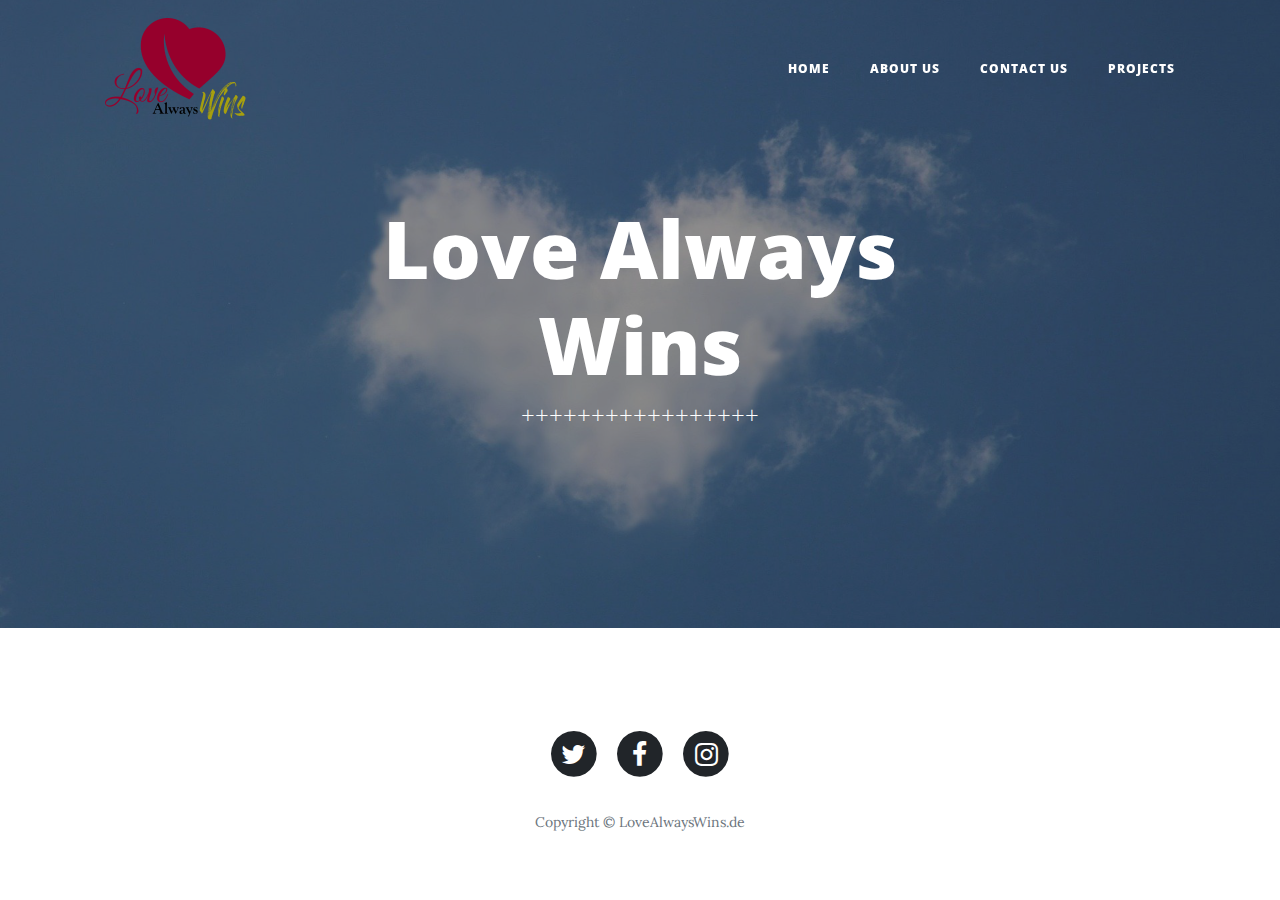
<file: index.html>
<!DOCTYPE html>
<html>

<head>
    <meta charset="utf-8">
    <meta name="viewport" content="width=device-width, initial-scale=1.0, shrink-to-fit=no">
    <title>LoveAlwaysWins - LAW</title>
    <link rel="stylesheet" href="assets/bootstrap/css/bootstrap.min.css">
    <link rel="stylesheet" href="https://fonts.googleapis.com/css?family=Open+Sans:300italic,400italic,600italic,700italic,800italic,400,300,600,700,800">
    <link rel="stylesheet" href="https://fonts.googleapis.com/css?family=Lora:400,700,400italic,700italic">
    <link rel="stylesheet" href="assets/fonts/font-awesome.min.css">
</head>

<body>
    <nav class="navbar navbar-light navbar-expand-lg fixed-top" id="mainNav">
        <div class="container"><a class="navbar-brand" href="index.html"><img src="assets/img/LAW.png"></a><button class="navbar-toggler" data-toggle="collapse" data-target="#navbarResponsive" aria-controls="navbarResponsive" aria-expanded="false" aria-label="Toggle navigation"><i class="fa fa-bars"></i></button>
            <div
                class="collapse navbar-collapse" id="navbarResponsive">
                <ul class="nav navbar-nav ml-auto">
                    <li class="nav-item" role="presentation"><a class="nav-link" href="index.html">Home</a></li>
                    <li class="nav-item" role="presentation"><a class="nav-link" href="about.html">About us</a></li>
                    <li class="nav-item" role="presentation"><a class="nav-link" href="contact.html">Contact us</a></li>
                    <li class="nav-item" role="presentation"><a class="nav-link" href="projects.html">Projects</a></li>
                </ul>
        </div>
        </div>
    </nav>
    <header class="masthead" style="background-image:url('assets/img/home-bg.jpg');">
        <div class="overlay"></div>
        <div class="container">
            <div class="row">
                <div class="col-md-10 col-lg-8 mx-auto">
                    <div class="site-heading">
                        <h1>Love Always Wins</h1><span class="subheading">+++++++++++++++++</span></div>
                </div>
            </div>
        </div>
    </header>
    <footer>
        <div class="container">
            <div class="row">
                <div class="col-md-10 col-sm-2 mx-auto">
                    <ul class="list-inline text-center">
                        <li class="list-inline-item"><span class="fa-stack fa-lg"><i class="fa fa-circle fa-stack-2x"></i><i class="fa fa-twitter fa-stack-1x fa-inverse"></i></span></li>
                        <li class="list-inline-item"><span class="fa-stack fa-lg"><i class="fa fa-circle fa-stack-2x"></i><i class="fa fa-facebook fa-stack-1x fa-inverse"></i></span></li>
                        <li class="list-inline-item"><span class="fa-stack fa-lg"><i class="fa fa-circle fa-stack-2x"></i><i class="fa fa-instagram fa-stack-1x fa-inverse"></i></span></li>
                    </ul>
                    <p class="text-muted copyright">Copyright&nbsp;©&nbsp;LoveAlwaysWins.de </p>
                </div>
            </div>
        </div>
    </footer>
    <script src="assets/js/jquery.min.js"></script>
    <script src="assets/bootstrap/js/bootstrap.min.js"></script>
    <script src="assets/js/script.min.js"></script>
</body>

</html>
</file>
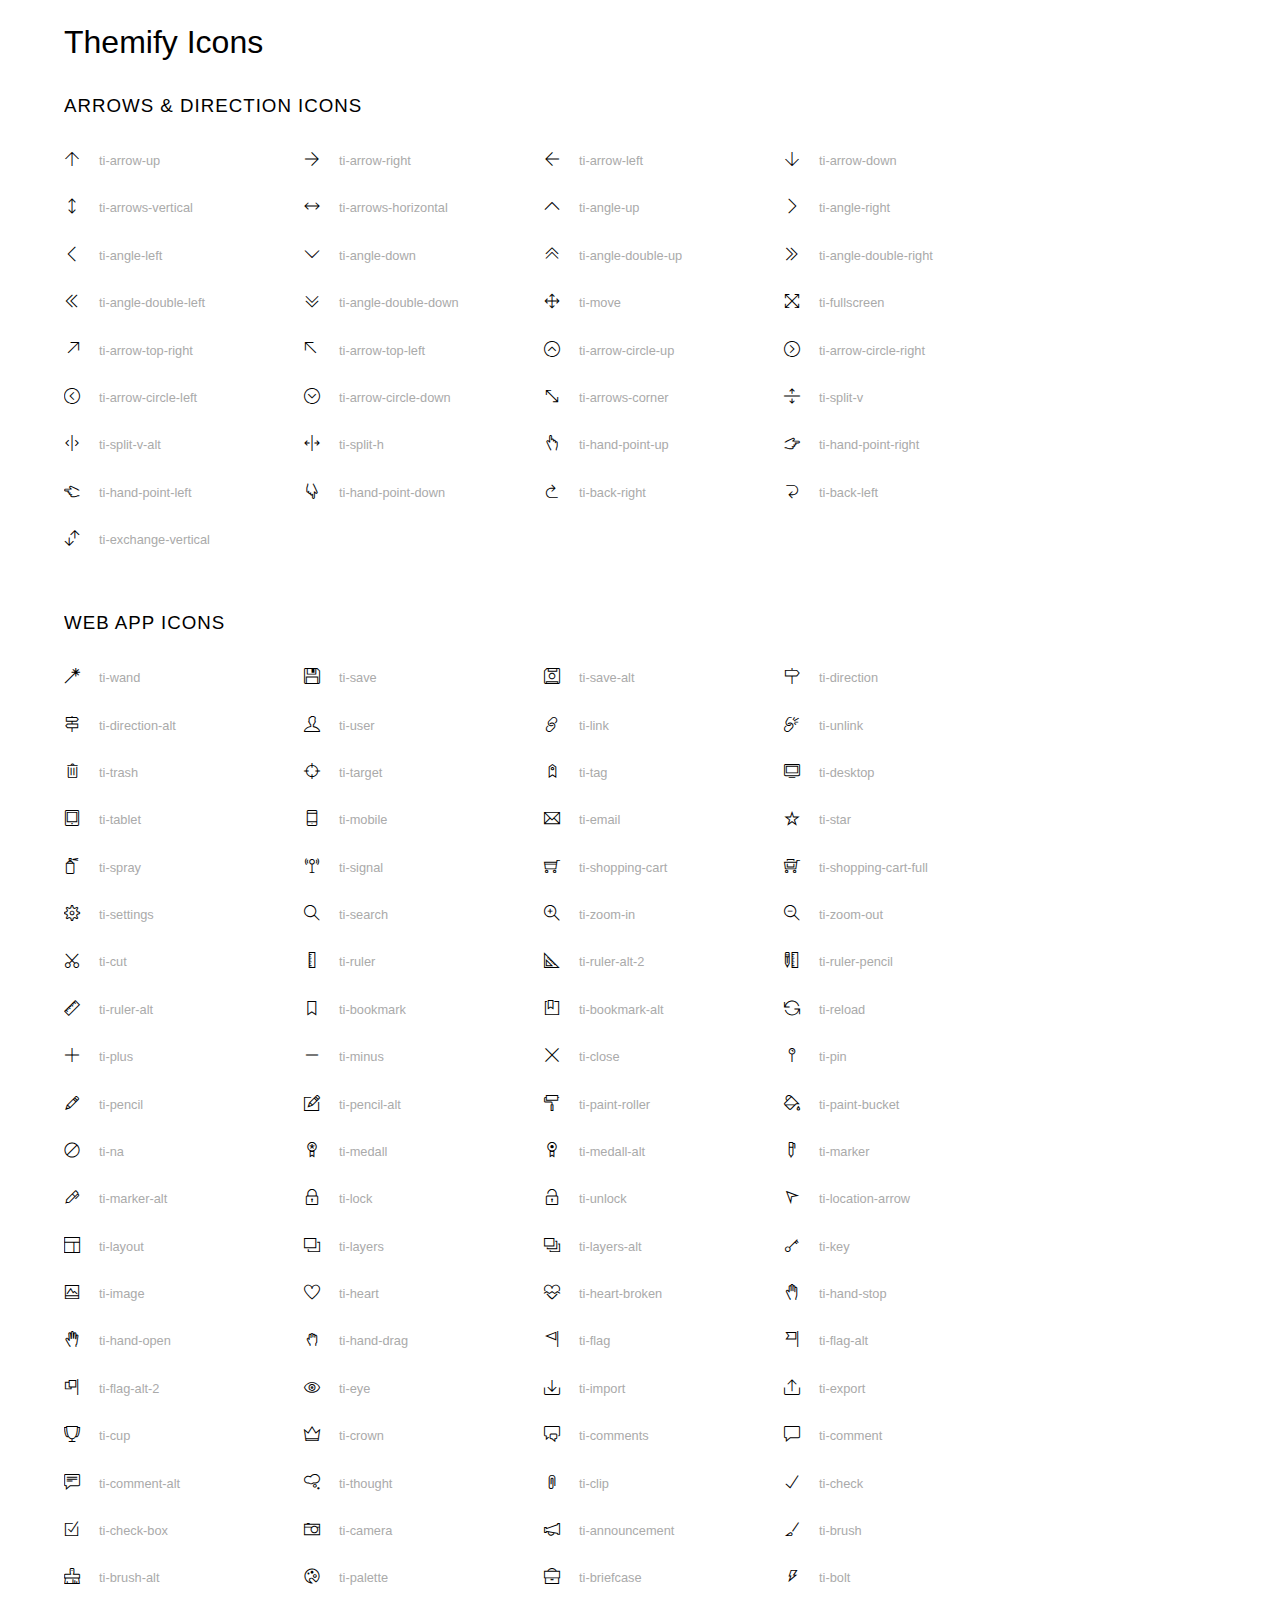
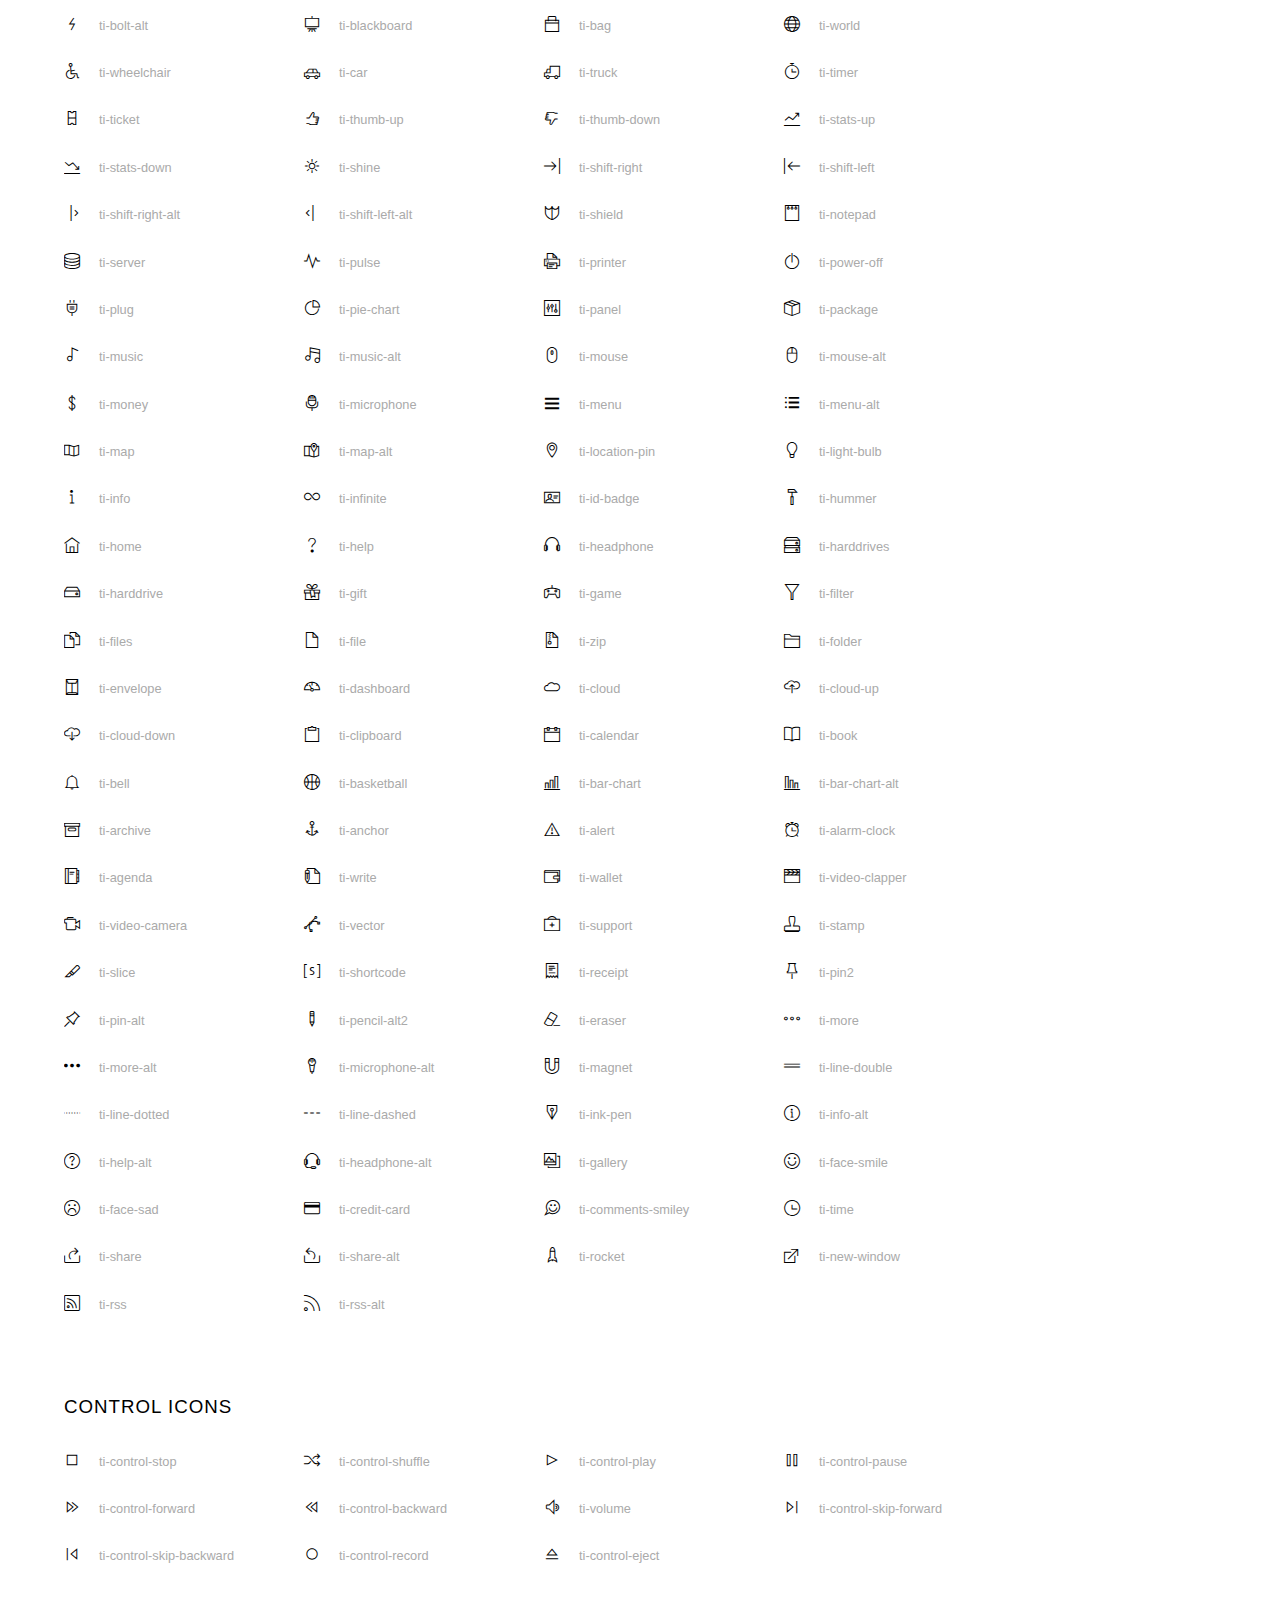
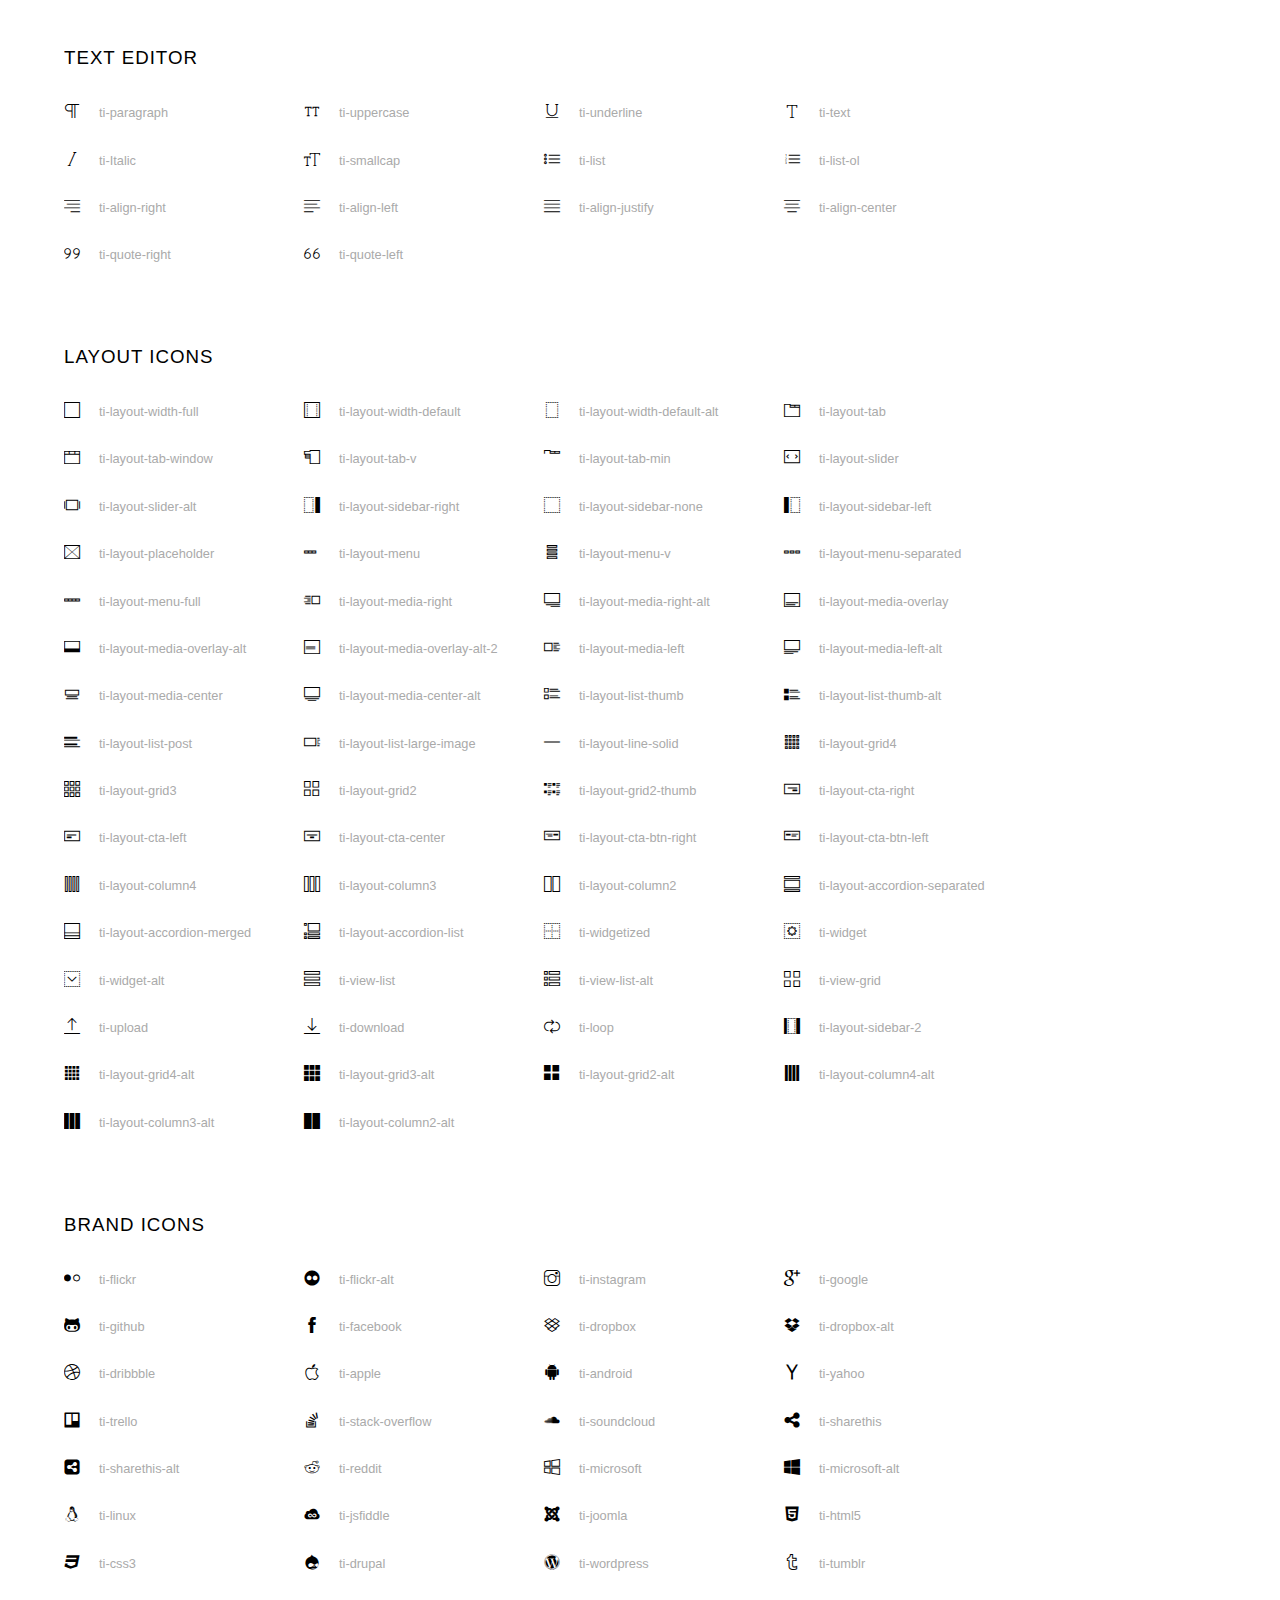
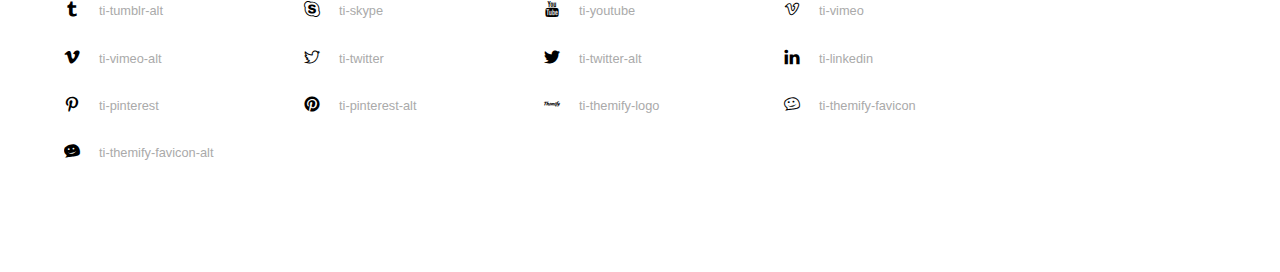
<file: assets/fonts/themify/index.html>
<!doctype html>
<html>
<head>
	<meta charset="utf-8">
	<title>Themify Icon Font</title>
	<meta name="viewport" content="width=device-width">
	<link rel="stylesheet" href="demo-files/demo.css">
	<link rel="stylesheet" href="themify-icons.css">
	<!--[if lt IE 8]><!-->
	<link rel="stylesheet" href="ie7/ie7.css">
	<!--<![endif]-->
</head>
<body>
	<h1>Themify Icons</h1>

	<div class="icon-section">

		<div class="icon-section">
			<h3>Arrows &amp; Direction Icons </h3>

			<div class="icon-container">
				<span class="ti-arrow-up"></span><span class="icon-name"> ti-arrow-up</span>
			</div>
			<div class="icon-container">
				<span class="ti-arrow-right"></span><span class="icon-name"> ti-arrow-right</span>
			</div>
			<div class="icon-container">
				<span class="ti-arrow-left"></span><span class="icon-name"> ti-arrow-left</span>
			</div>
			<div class="icon-container">
				<span class="ti-arrow-down"></span><span class="icon-name"> ti-arrow-down</span>
			</div>
			<div class="icon-container">
				<span class="ti-arrows-vertical"></span><span class="icon-name"> ti-arrows-vertical</span>
			</div>
			<div class="icon-container">
				<span class="ti-arrows-horizontal"></span><span class="icon-name"> ti-arrows-horizontal</span>
			</div>
			<div class="icon-container">
				<span class="ti-angle-up"></span><span class="icon-name"> ti-angle-up</span>
			</div>
			<div class="icon-container">
				<span class="ti-angle-right"></span><span class="icon-name"> ti-angle-right</span>
			</div>
			<div class="icon-container">
				<span class="ti-angle-left"></span><span class="icon-name"> ti-angle-left</span>
			</div>
			<div class="icon-container">
				<span class="ti-angle-down"></span><span class="icon-name"> ti-angle-down</span>
			</div>	
			<div class="icon-container">
				<span class="ti-angle-double-up"></span><span class="icon-name"> ti-angle-double-up</span>
			</div>
			<div class="icon-container">
				<span class="ti-angle-double-right"></span><span class="icon-name"> ti-angle-double-right</span>
			</div>
			<div class="icon-container">
				<span class="ti-angle-double-left"></span><span class="icon-name"> ti-angle-double-left</span>
			</div>
			<div class="icon-container">
				<span class="ti-angle-double-down"></span><span class="icon-name"> ti-angle-double-down</span>
			</div>					
			<div class="icon-container">
				<span class="ti-move"></span><span class="icon-name"> ti-move</span>
			</div>
			<div class="icon-container">
				<span class="ti-fullscreen"></span><span class="icon-name"> ti-fullscreen</span>
			</div>
			<div class="icon-container">
				<span class="ti-arrow-top-right"></span><span class="icon-name"> ti-arrow-top-right</span>
			</div>
			<div class="icon-container">
				<span class="ti-arrow-top-left"></span><span class="icon-name"> ti-arrow-top-left</span>
			</div>
			<div class="icon-container">
				<span class="ti-arrow-circle-up"></span><span class="icon-name"> ti-arrow-circle-up</span>
			</div>
			<div class="icon-container">
				<span class="ti-arrow-circle-right"></span><span class="icon-name"> ti-arrow-circle-right</span>
			</div>
			<div class="icon-container">
				<span class="ti-arrow-circle-left"></span><span class="icon-name"> ti-arrow-circle-left</span>
			</div>
			<div class="icon-container">
				<span class="ti-arrow-circle-down"></span><span class="icon-name"> ti-arrow-circle-down</span>
			</div>
			<div class="icon-container">
				<span class="ti-arrows-corner"></span><span class="icon-name"> ti-arrows-corner</span>
			</div>
			<div class="icon-container">
				<span class="ti-split-v"></span><span class="icon-name"> ti-split-v</span>
			</div>

			<div class="icon-container">
				<span class="ti-split-v-alt"></span><span class="icon-name"> ti-split-v-alt</span>
			</div>
			<div class="icon-container">
				<span class="ti-split-h"></span><span class="icon-name"> ti-split-h</span>
			</div>
			<div class="icon-container">
				<span class="ti-hand-point-up"></span><span class="icon-name"> ti-hand-point-up</span>
			</div>
			<div class="icon-container">
				<span class="ti-hand-point-right"></span><span class="icon-name"> ti-hand-point-right</span>
			</div>
			<div class="icon-container">
				<span class="ti-hand-point-left"></span><span class="icon-name"> ti-hand-point-left</span>
			</div>
			<div class="icon-container">
				<span class="ti-hand-point-down"></span><span class="icon-name"> ti-hand-point-down</span>
			</div>
			<div class="icon-container">
				<span class="ti-back-right"></span><span class="icon-name"> ti-back-right</span>
			</div>
			<div class="icon-container">
				<span class="ti-back-left"></span><span class="icon-name"> ti-back-left</span>
			</div>
			<div class="icon-container">
				<span class="ti-exchange-vertical"></span><span class="icon-name"> ti-exchange-vertical</span>
			</div>

		</div> <!-- Arrows Icons -->



		<h3>Web App Icons</h3>
		
		<div class="icon-section">

			<div class="icon-container">
				<span class="ti-wand"></span><span class="icon-name"> ti-wand</span>
			</div>
			<div class="icon-container">
				<span class="ti-save"></span><span class="icon-name"> ti-save</span>
			</div>
			<div class="icon-container">
				<span class="ti-save-alt"></span><span class="icon-name"> ti-save-alt</span>
			</div>

			<div class="icon-container">
				<span class="ti-direction"></span><span class="icon-name"> ti-direction</span>
			</div>
			<div class="icon-container">
				<span class="ti-direction-alt"></span><span class="icon-name"> ti-direction-alt</span>
			</div>
			<div class="icon-container">
				<span class="ti-user"></span><span class="icon-name"> ti-user</span>
			</div>
			<div class="icon-container">
				<span class="ti-link"></span><span class="icon-name"> ti-link</span>
			</div>
			<div class="icon-container">
				<span class="ti-unlink"></span><span class="icon-name"> ti-unlink</span>
			</div>
			<div class="icon-container">
				<span class="ti-trash"></span><span class="icon-name"> ti-trash</span>
			</div>
			<div class="icon-container">
				<span class="ti-target"></span><span class="icon-name"> ti-target</span>
			</div>
			<div class="icon-container">
				<span class="ti-tag"></span><span class="icon-name"> ti-tag</span>
			</div>
			<div class="icon-container">
				<span class="ti-desktop"></span><span class="icon-name"> ti-desktop</span>
			</div>
			<div class="icon-container">
				<span class="ti-tablet"></span><span class="icon-name"> ti-tablet</span>
			</div>
			<div class="icon-container">
				<span class="ti-mobile"></span><span class="icon-name"> ti-mobile</span>
			</div>
			<div class="icon-container">
				<span class="ti-email"></span><span class="icon-name"> ti-email</span>
			</div>	
			<div class="icon-container">
				<span class="ti-star"></span><span class="icon-name"> ti-star</span>
			</div>
			<div class="icon-container">
				<span class="ti-spray"></span><span class="icon-name"> ti-spray</span>
			</div>
			<div class="icon-container">
				<span class="ti-signal"></span><span class="icon-name"> ti-signal</span>
			</div>
			<div class="icon-container">
				<span class="ti-shopping-cart"></span><span class="icon-name"> ti-shopping-cart</span>
			</div>
			<div class="icon-container">
				<span class="ti-shopping-cart-full"></span><span class="icon-name"> ti-shopping-cart-full</span>
			</div>
			<div class="icon-container">
				<span class="ti-settings"></span><span class="icon-name"> ti-settings</span>
			</div>
			<div class="icon-container">
				<span class="ti-search"></span><span class="icon-name"> ti-search</span>
			</div>
			<div class="icon-container">
				<span class="ti-zoom-in"></span><span class="icon-name"> ti-zoom-in</span>
			</div>
			<div class="icon-container">
				<span class="ti-zoom-out"></span><span class="icon-name"> ti-zoom-out</span>
			</div>
			<div class="icon-container">
				<span class="ti-cut"></span><span class="icon-name"> ti-cut</span>
			</div>
			<div class="icon-container">
				<span class="ti-ruler"></span><span class="icon-name"> ti-ruler</span>
			</div>
			<div class="icon-container">
				<span class="ti-ruler-alt-2"></span><span class="icon-name"> ti-ruler-alt-2</span>
			</div>			
			<div class="icon-container">
				<span class="ti-ruler-pencil"></span><span class="icon-name"> ti-ruler-pencil</span>
			</div>
			<div class="icon-container">
				<span class="ti-ruler-alt"></span><span class="icon-name"> ti-ruler-alt</span>
			</div>
			<div class="icon-container">
				<span class="ti-bookmark"></span><span class="icon-name"> ti-bookmark</span>
			</div>
			<div class="icon-container">
				<span class="ti-bookmark-alt"></span><span class="icon-name"> ti-bookmark-alt</span>
			</div>
			<div class="icon-container">
				<span class="ti-reload"></span><span class="icon-name"> ti-reload</span>
			</div>
			<div class="icon-container">
				<span class="ti-plus"></span><span class="icon-name"> ti-plus</span>
			</div>
			<div class="icon-container">
				<span class="ti-minus"></span><span class="icon-name"> ti-minus</span>
			</div>
			<div class="icon-container">
				<span class="ti-close"></span><span class="icon-name"> ti-close</span>
			</div>			
			<div class="icon-container">
				<span class="ti-pin"></span><span class="icon-name"> ti-pin</span>
			</div>
			<div class="icon-container">
				<span class="ti-pencil"></span><span class="icon-name"> ti-pencil</span>
			</div>
					
		  	<div class="icon-container">
				<span class="ti-pencil-alt"></span><span class="icon-name"> ti-pencil-alt</span>
			</div>
			<div class="icon-container">
				<span class="ti-paint-roller"></span><span class="icon-name"> ti-paint-roller</span>
			</div>
			<div class="icon-container">
				<span class="ti-paint-bucket"></span><span class="icon-name"> ti-paint-bucket</span>
			</div>
			<div class="icon-container">
				<span class="ti-na"></span><span class="icon-name"> ti-na</span>
			</div>
			<div class="icon-container">
				<span class="ti-medall"></span><span class="icon-name"> ti-medall</span>
			</div>
			<div class="icon-container">
				<span class="ti-medall-alt"></span><span class="icon-name"> ti-medall-alt</span>
			</div>
			<div class="icon-container">
				<span class="ti-marker"></span><span class="icon-name"> ti-marker</span>
			</div>
			<div class="icon-container">
				<span class="ti-marker-alt"></span><span class="icon-name"> ti-marker-alt</span>
			</div>

			<div class="icon-container">
				<span class="ti-lock"></span><span class="icon-name"> ti-lock</span>
			</div>
			<div class="icon-container">
				<span class="ti-unlock"></span><span class="icon-name"> ti-unlock</span>
			</div>
			<div class="icon-container">
				<span class="ti-location-arrow"></span><span class="icon-name"> ti-location-arrow</span>
			</div>
			<div class="icon-container">
				<span class="ti-layout"></span><span class="icon-name"> ti-layout</span>
			</div>
			<div class="icon-container">
				<span class="ti-layers"></span><span class="icon-name"> ti-layers</span>
			</div>
			<div class="icon-container">
				<span class="ti-layers-alt"></span><span class="icon-name"> ti-layers-alt</span>
			</div>
			<div class="icon-container">
				<span class="ti-key"></span><span class="icon-name"> ti-key</span>
			</div>
			<div class="icon-container">
				<span class="ti-image"></span><span class="icon-name"> ti-image</span>
			</div>
			<div class="icon-container">
				<span class="ti-heart"></span><span class="icon-name"> ti-heart</span>
			</div>
			<div class="icon-container">
				<span class="ti-heart-broken"></span><span class="icon-name"> ti-heart-broken</span>
			</div>
			<div class="icon-container">
				<span class="ti-hand-stop"></span><span class="icon-name"> ti-hand-stop</span>
			</div>
			<div class="icon-container">
				<span class="ti-hand-open"></span><span class="icon-name"> ti-hand-open</span>
			</div>
			<div class="icon-container">
				<span class="ti-hand-drag"></span><span class="icon-name"> ti-hand-drag</span>
			</div>
			<div class="icon-container">
				<span class="ti-flag"></span><span class="icon-name"> ti-flag</span>
			</div>
			<div class="icon-container">
				<span class="ti-flag-alt"></span><span class="icon-name"> ti-flag-alt</span>
			</div>
			<div class="icon-container">
				<span class="ti-flag-alt-2"></span><span class="icon-name"> ti-flag-alt-2</span>
			</div>
			<div class="icon-container">
				<span class="ti-eye"></span><span class="icon-name"> ti-eye</span>
			</div>
			<div class="icon-container">
				<span class="ti-import"></span><span class="icon-name"> ti-import</span>
			</div>			
			<div class="icon-container">
				<span class="ti-export"></span><span class="icon-name"> ti-export</span>
			</div>
			<div class="icon-container">
				<span class="ti-cup"></span><span class="icon-name"> ti-cup</span>
			</div>
			<div class="icon-container">
				<span class="ti-crown"></span><span class="icon-name"> ti-crown</span>
			</div>
			<div class="icon-container">
				<span class="ti-comments"></span><span class="icon-name"> ti-comments</span>
			</div>
			<div class="icon-container">
				<span class="ti-comment"></span><span class="icon-name"> ti-comment</span>
			</div>
			<div class="icon-container">
				<span class="ti-comment-alt"></span><span class="icon-name"> ti-comment-alt</span>
			</div>
			<div class="icon-container">
				<span class="ti-thought"></span><span class="icon-name"> ti-thought</span>
			</div>			
			<div class="icon-container">
				<span class="ti-clip"></span><span class="icon-name"> ti-clip</span>
			</div>

			<div class="icon-container">
				<span class="ti-check"></span><span class="icon-name"> ti-check</span>
			</div>
			<div class="icon-container">
				<span class="ti-check-box"></span><span class="icon-name"> ti-check-box</span>
			</div>
			<div class="icon-container">
				<span class="ti-camera"></span><span class="icon-name"> ti-camera</span>
			</div>
			<div class="icon-container">
				<span class="ti-announcement"></span><span class="icon-name"> ti-announcement</span>
			</div>
			<div class="icon-container">
				<span class="ti-brush"></span><span class="icon-name"> ti-brush</span>
			</div>
			<div class="icon-container">
				<span class="ti-brush-alt"></span><span class="icon-name"> ti-brush-alt</span>
			</div>
			<div class="icon-container">
				<span class="ti-palette"></span><span class="icon-name"> ti-palette</span>
			</div>			
			<div class="icon-container">
				<span class="ti-briefcase"></span><span class="icon-name"> ti-briefcase</span>
			</div>
			<div class="icon-container">
				<span class="ti-bolt"></span><span class="icon-name"> ti-bolt</span>
			</div>
			<div class="icon-container">
				<span class="ti-bolt-alt"></span><span class="icon-name"> ti-bolt-alt</span>
			</div>
			<div class="icon-container">
				<span class="ti-blackboard"></span><span class="icon-name"> ti-blackboard</span>
			</div>
			<div class="icon-container">
				<span class="ti-bag"></span><span class="icon-name"> ti-bag</span>
			</div>
			<div class="icon-container">
				<span class="ti-world"></span><span class="icon-name"> ti-world</span>
			</div>
			<div class="icon-container">
				<span class="ti-wheelchair"></span><span class="icon-name"> ti-wheelchair</span>
			</div>
			<div class="icon-container">
				<span class="ti-car"></span><span class="icon-name"> ti-car</span>
			</div>
			<div class="icon-container">
				<span class="ti-truck"></span><span class="icon-name"> ti-truck</span>
			</div>
			<div class="icon-container">
				<span class="ti-timer"></span><span class="icon-name"> ti-timer</span>
			</div>
			<div class="icon-container">
				<span class="ti-ticket"></span><span class="icon-name"> ti-ticket</span>
			</div>
			<div class="icon-container">
				<span class="ti-thumb-up"></span><span class="icon-name"> ti-thumb-up</span>
			</div>
			<div class="icon-container">
				<span class="ti-thumb-down"></span><span class="icon-name"> ti-thumb-down</span>
			</div>

			<div class="icon-container">
				<span class="ti-stats-up"></span><span class="icon-name"> ti-stats-up</span>
			</div>
			<div class="icon-container">
				<span class="ti-stats-down"></span><span class="icon-name"> ti-stats-down</span>
			</div>
			<div class="icon-container">
				<span class="ti-shine"></span><span class="icon-name"> ti-shine</span>
			</div>
			<div class="icon-container">
				<span class="ti-shift-right"></span><span class="icon-name"> ti-shift-right</span>
			</div>
			<div class="icon-container">
				<span class="ti-shift-left"></span><span class="icon-name"> ti-shift-left</span>
			</div>

			<div class="icon-container">
				<span class="ti-shift-right-alt"></span><span class="icon-name"> ti-shift-right-alt</span>
			</div>
			<div class="icon-container">
				<span class="ti-shift-left-alt"></span><span class="icon-name"> ti-shift-left-alt</span>
			</div>
			<div class="icon-container">
				<span class="ti-shield"></span><span class="icon-name"> ti-shield</span>
			</div>
			<div class="icon-container">
				<span class="ti-notepad"></span><span class="icon-name"> ti-notepad</span>
			</div>
			<div class="icon-container">
				<span class="ti-server"></span><span class="icon-name"> ti-server</span>
			</div>

			<div class="icon-container">
				<span class="ti-pulse"></span><span class="icon-name"> ti-pulse</span>
			</div>
			<div class="icon-container">
				<span class="ti-printer"></span><span class="icon-name"> ti-printer</span>
			</div>
			<div class="icon-container">
				<span class="ti-power-off"></span><span class="icon-name"> ti-power-off</span>
			</div>
			<div class="icon-container">
				<span class="ti-plug"></span><span class="icon-name"> ti-plug</span>
			</div>
			<div class="icon-container">
				<span class="ti-pie-chart"></span><span class="icon-name"> ti-pie-chart</span>
			</div>

			<div class="icon-container">
				<span class="ti-panel"></span><span class="icon-name"> ti-panel</span>
			</div>
			<div class="icon-container">
				<span class="ti-package"></span><span class="icon-name"> ti-package</span>
			</div>
			<div class="icon-container">
				<span class="ti-music"></span><span class="icon-name"> ti-music</span>
			</div>
			<div class="icon-container">
				<span class="ti-music-alt"></span><span class="icon-name"> ti-music-alt</span>
			</div>
			<div class="icon-container">
				<span class="ti-mouse"></span><span class="icon-name"> ti-mouse</span>
			</div>
			<div class="icon-container">
				<span class="ti-mouse-alt"></span><span class="icon-name"> ti-mouse-alt</span>
			</div>
			<div class="icon-container">
				<span class="ti-money"></span><span class="icon-name"> ti-money</span>
			</div>
			<div class="icon-container">
				<span class="ti-microphone"></span><span class="icon-name"> ti-microphone</span>
			</div>
			<div class="icon-container">
				<span class="ti-menu"></span><span class="icon-name"> ti-menu</span>
			</div>
			<div class="icon-container">
				<span class="ti-menu-alt"></span><span class="icon-name"> ti-menu-alt</span>
			</div>
			<div class="icon-container">
				<span class="ti-map"></span><span class="icon-name"> ti-map</span>
			</div>
			<div class="icon-container">
				<span class="ti-map-alt"></span><span class="icon-name"> ti-map-alt</span>
			</div>

			<div class="icon-container">
				<span class="ti-location-pin"></span><span class="icon-name"> ti-location-pin</span>
			</div>

			<div class="icon-container">
				<span class="ti-light-bulb"></span><span class="icon-name"> ti-light-bulb</span>
			</div>
			<div class="icon-container">
				<span class="ti-info"></span><span class="icon-name"> ti-info</span>
			</div>
			<div class="icon-container">
				<span class="ti-infinite"></span><span class="icon-name"> ti-infinite</span>
			</div>
			<div class="icon-container">
				<span class="ti-id-badge"></span><span class="icon-name"> ti-id-badge</span>
			</div>
			<div class="icon-container">
				<span class="ti-hummer"></span><span class="icon-name"> ti-hummer</span>
			</div>
			<div class="icon-container">
				<span class="ti-home"></span><span class="icon-name"> ti-home</span>
			</div>
			<div class="icon-container">
				<span class="ti-help"></span><span class="icon-name"> ti-help</span>
			</div>
			<div class="icon-container">
				<span class="ti-headphone"></span><span class="icon-name"> ti-headphone</span>
			</div>
			<div class="icon-container">
				<span class="ti-harddrives"></span><span class="icon-name"> ti-harddrives</span>
			</div>
			<div class="icon-container">
				<span class="ti-harddrive"></span><span class="icon-name"> ti-harddrive</span>
			</div>
			<div class="icon-container">
				<span class="ti-gift"></span><span class="icon-name"> ti-gift</span>
			</div>
			<div class="icon-container">
				<span class="ti-game"></span><span class="icon-name"> ti-game</span>
			</div>
			<div class="icon-container">
				<span class="ti-filter"></span><span class="icon-name"> ti-filter</span>
			</div>
			<div class="icon-container">
				<span class="ti-files"></span><span class="icon-name"> ti-files</span>
			</div>
			<div class="icon-container">
				<span class="ti-file"></span><span class="icon-name"> ti-file</span>
			</div>
			<div class="icon-container">
				<span class="ti-zip"></span><span class="icon-name"> ti-zip</span>
			</div>
			<div class="icon-container">
				<span class="ti-folder"></span><span class="icon-name"> ti-folder</span>
			</div>			
			<div class="icon-container">
				<span class="ti-envelope"></span><span class="icon-name"> ti-envelope</span>
			</div>


			<div class="icon-container">
				<span class="ti-dashboard"></span><span class="icon-name"> ti-dashboard</span>
			</div>
			<div class="icon-container">
				<span class="ti-cloud"></span><span class="icon-name"> ti-cloud</span>
			</div>
			<div class="icon-container">
				<span class="ti-cloud-up"></span><span class="icon-name"> ti-cloud-up</span>
			</div>
			<div class="icon-container">
				<span class="ti-cloud-down"></span><span class="icon-name"> ti-cloud-down</span>
			</div>
			<div class="icon-container">
				<span class="ti-clipboard"></span><span class="icon-name"> ti-clipboard</span>
			</div>
			<div class="icon-container">
				<span class="ti-calendar"></span><span class="icon-name"> ti-calendar</span>
			</div>
			<div class="icon-container">
				<span class="ti-book"></span><span class="icon-name"> ti-book</span>
			</div>
			<div class="icon-container">
				<span class="ti-bell"></span><span class="icon-name"> ti-bell</span>
			</div>
			<div class="icon-container">
				<span class="ti-basketball"></span><span class="icon-name"> ti-basketball</span>
			</div>
			<div class="icon-container">
				<span class="ti-bar-chart"></span><span class="icon-name"> ti-bar-chart</span>
			</div>
			<div class="icon-container">
				<span class="ti-bar-chart-alt"></span><span class="icon-name"> ti-bar-chart-alt</span>
			</div>


			<div class="icon-container">
				<span class="ti-archive"></span><span class="icon-name"> ti-archive</span>
			</div>
			<div class="icon-container">
				<span class="ti-anchor"></span><span class="icon-name"> ti-anchor</span>
			</div>

			<div class="icon-container">
				<span class="ti-alert"></span><span class="icon-name"> ti-alert</span>
			</div>
			<div class="icon-container">
				<span class="ti-alarm-clock"></span><span class="icon-name"> ti-alarm-clock</span>
			</div>
			<div class="icon-container">
				<span class="ti-agenda"></span><span class="icon-name"> ti-agenda</span>
			</div>
			<div class="icon-container">
				<span class="ti-write"></span><span class="icon-name"> ti-write</span>
			</div>

			<div class="icon-container">
				<span class="ti-wallet"></span><span class="icon-name"> ti-wallet</span>
			</div>
			<div class="icon-container">
				<span class="ti-video-clapper"></span><span class="icon-name"> ti-video-clapper</span>
			</div>
			<div class="icon-container">
				<span class="ti-video-camera"></span><span class="icon-name"> ti-video-camera</span>
			</div>
			<div class="icon-container">
				<span class="ti-vector"></span><span class="icon-name"> ti-vector</span>
			</div>

			<div class="icon-container">
				<span class="ti-support"></span><span class="icon-name"> ti-support</span>
			</div>
			<div class="icon-container">
				<span class="ti-stamp"></span><span class="icon-name"> ti-stamp</span>
			</div>
			<div class="icon-container">
				<span class="ti-slice"></span><span class="icon-name"> ti-slice</span>
			</div>
			<div class="icon-container">
				<span class="ti-shortcode"></span><span class="icon-name"> ti-shortcode</span>
			</div>
			<div class="icon-container">
				<span class="ti-receipt"></span><span class="icon-name"> ti-receipt</span>
			</div>
			<div class="icon-container">
				<span class="ti-pin2"></span><span class="icon-name"> ti-pin2</span>
			</div>
			<div class="icon-container">
				<span class="ti-pin-alt"></span><span class="icon-name"> ti-pin-alt</span>
			</div>
			<div class="icon-container">
				<span class="ti-pencil-alt2"></span><span class="icon-name"> ti-pencil-alt2</span>
			</div>
			<div class="icon-container">
				<span class="ti-eraser"></span><span class="icon-name"> ti-eraser</span>
			</div>			
			<div class="icon-container">
				<span class="ti-more"></span><span class="icon-name"> ti-more</span>
			</div>
			<div class="icon-container">
				<span class="ti-more-alt"></span><span class="icon-name"> ti-more-alt</span>
			</div>
			<div class="icon-container">
				<span class="ti-microphone-alt"></span><span class="icon-name"> ti-microphone-alt</span>
			</div>
			<div class="icon-container">
				<span class="ti-magnet"></span><span class="icon-name"> ti-magnet</span>
			</div>
			<div class="icon-container">
				<span class="ti-line-double"></span><span class="icon-name"> ti-line-double</span>
			</div>
			<div class="icon-container">
				<span class="ti-line-dotted"></span><span class="icon-name"> ti-line-dotted</span>
			</div>
			<div class="icon-container">
				<span class="ti-line-dashed"></span><span class="icon-name"> ti-line-dashed</span>
			</div>

			<div class="icon-container">
				<span class="ti-ink-pen"></span><span class="icon-name"> ti-ink-pen</span>
			</div>
			<div class="icon-container">
				<span class="ti-info-alt"></span><span class="icon-name"> ti-info-alt</span>
			</div>
			<div class="icon-container">
				<span class="ti-help-alt"></span><span class="icon-name"> ti-help-alt</span>
			</div>
			<div class="icon-container">
				<span class="ti-headphone-alt"></span><span class="icon-name"> ti-headphone-alt</span>
			</div>

			<div class="icon-container">
				<span class="ti-gallery"></span><span class="icon-name"> ti-gallery</span>
			</div>
			<div class="icon-container">
				<span class="ti-face-smile"></span><span class="icon-name"> ti-face-smile</span>
			</div>
			<div class="icon-container">
				<span class="ti-face-sad"></span><span class="icon-name"> ti-face-sad</span>
			</div>
			<div class="icon-container">
				<span class="ti-credit-card"></span><span class="icon-name"> ti-credit-card</span>
			</div>
			<div class="icon-container">
				<span class="ti-comments-smiley"></span><span class="icon-name"> ti-comments-smiley</span>
			</div>
			<div class="icon-container">
				<span class="ti-time"></span><span class="icon-name"> ti-time</span>
			</div>
			<div class="icon-container">
				<span class="ti-share"></span><span class="icon-name"> ti-share</span>
			</div>
			<div class="icon-container">
				<span class="ti-share-alt"></span><span class="icon-name"> ti-share-alt</span>
			</div>
			<div class="icon-container">
				<span class="ti-rocket"></span><span class="icon-name"> ti-rocket</span>
			</div>

			<div class="icon-container">
				<span class="ti-new-window"></span><span class="icon-name"> ti-new-window</span>
			</div>

			<div class="icon-container">
				<span class="ti-rss"></span><span class="icon-name"> ti-rss</span>
			</div>

			<div class="icon-container">
				<span class="ti-rss-alt"></span><span class="icon-name"> ti-rss-alt</span>
			</div>
			
		</div><!-- Web App Icons -->


		<div class="icon-section">
			<h3>Control Icons</h3>
			<div class="icon-container">
				<span class="ti-control-stop"></span><span class="icon-name"> ti-control-stop</span>
			</div>
			<div class="icon-container">
				<span class="ti-control-shuffle"></span><span class="icon-name"> ti-control-shuffle</span>
			</div>
			<div class="icon-container">
				<span class="ti-control-play"></span><span class="icon-name"> ti-control-play</span>
			</div>
			<div class="icon-container">
				<span class="ti-control-pause"></span><span class="icon-name"> ti-control-pause</span>
			</div>
			<div class="icon-container">
				<span class="ti-control-forward"></span><span class="icon-name"> ti-control-forward</span>
			</div>
			<div class="icon-container">
				<span class="ti-control-backward"></span><span class="icon-name"> ti-control-backward</span>
			</div>	
			<div class="icon-container">
				<span class="ti-volume"></span><span class="icon-name"> ti-volume</span>
			</div>
			<div class="icon-container">
				<span class="ti-control-skip-forward"></span><span class="icon-name"> ti-control-skip-forward</span>
			</div>
			<div class="icon-container">
				<span class="ti-control-skip-backward"></span><span class="icon-name"> ti-control-skip-backward</span>
			</div>
			<div class="icon-container">
				<span class="ti-control-record"></span><span class="icon-name"> ti-control-record</span>
			</div>
			<div class="icon-container">
				<span class="ti-control-eject"></span><span class="icon-name"> ti-control-eject</span>
			</div>			
		</div> <!-- Control Icons -->


		<div class="icon-section">
			<h3>Text Editor</h3>

			<div class="icon-container">
				<span class="ti-paragraph"></span><span class="icon-name"> ti-paragraph</span>
			</div>
			<div class="icon-container">
				<span class="ti-uppercase"></span><span class="icon-name"> ti-uppercase</span>
			</div>

			<div class="icon-container">
				<span class="ti-underline"></span><span class="icon-name"> ti-underline</span>
			</div>
			<div class="icon-container">
				<span class="ti-text"></span><span class="icon-name"> ti-text</span>
			</div>
			<div class="icon-container">
				<span class="ti-Italic"></span><span class="icon-name"> ti-Italic</span>
			</div>
			<div class="icon-container">
				<span class="ti-smallcap"></span><span class="icon-name"> ti-smallcap</span>
			</div>
			<div class="icon-container">
				<span class="ti-list"></span><span class="icon-name"> ti-list</span>
			</div>
			<div class="icon-container">
				<span class="ti-list-ol"></span><span class="icon-name"> ti-list-ol</span>
			</div>
			<div class="icon-container">
				<span class="ti-align-right"></span><span class="icon-name"> ti-align-right</span>
			</div>
			<div class="icon-container">
				<span class="ti-align-left"></span><span class="icon-name"> ti-align-left</span>
			</div>
			<div class="icon-container">
				<span class="ti-align-justify"></span><span class="icon-name"> ti-align-justify</span>
			</div>
			<div class="icon-container">
				<span class="ti-align-center"></span><span class="icon-name"> ti-align-center</span>
			</div>
			<div class="icon-container">
				<span class="ti-quote-right"></span><span class="icon-name"> ti-quote-right</span>
			</div>
			<div class="icon-container">
				<span class="ti-quote-left"></span><span class="icon-name"> ti-quote-left</span>
			</div>

		</div> <!-- Text Editor -->



		<div class="icon-section">
			<h3>Layout Icons</h3>
			<div class="icon-container">
				<span class="ti-layout-width-full"></span><span class="icon-name"> ti-layout-width-full</span>
			</div>
			<div class="icon-container">
				<span class="ti-layout-width-default"></span><span class="icon-name"> ti-layout-width-default</span>
			</div>
			<div class="icon-container">
				<span class="ti-layout-width-default-alt"></span><span class="icon-name"> ti-layout-width-default-alt</span>
			</div>
			<div class="icon-container">
				<span class="ti-layout-tab"></span><span class="icon-name"> ti-layout-tab</span>
			</div>
			<div class="icon-container">
				<span class="ti-layout-tab-window"></span><span class="icon-name"> ti-layout-tab-window</span>
			</div>
			<div class="icon-container">
				<span class="ti-layout-tab-v"></span><span class="icon-name"> ti-layout-tab-v</span>
			</div>
			<div class="icon-container">
				<span class="ti-layout-tab-min"></span><span class="icon-name"> ti-layout-tab-min</span>
			</div>
			<div class="icon-container">
				<span class="ti-layout-slider"></span><span class="icon-name"> ti-layout-slider</span>
			</div>
			<div class="icon-container">
				<span class="ti-layout-slider-alt"></span><span class="icon-name"> ti-layout-slider-alt</span>
			</div>
			<div class="icon-container">
				<span class="ti-layout-sidebar-right"></span><span class="icon-name"> ti-layout-sidebar-right</span>
			</div>
			<div class="icon-container">
				<span class="ti-layout-sidebar-none"></span><span class="icon-name"> ti-layout-sidebar-none</span>
			</div>
			<div class="icon-container">
				<span class="ti-layout-sidebar-left"></span><span class="icon-name"> ti-layout-sidebar-left</span>
			</div>
			<div class="icon-container">
				<span class="ti-layout-placeholder"></span><span class="icon-name"> ti-layout-placeholder</span>
			</div>
			<div class="icon-container">
				<span class="ti-layout-menu"></span><span class="icon-name"> ti-layout-menu</span>
			</div>
			<div class="icon-container">
				<span class="ti-layout-menu-v"></span><span class="icon-name"> ti-layout-menu-v</span>
			</div>
			<div class="icon-container">
				<span class="ti-layout-menu-separated"></span><span class="icon-name"> ti-layout-menu-separated</span>
			</div>
			<div class="icon-container">
				<span class="ti-layout-menu-full"></span><span class="icon-name"> ti-layout-menu-full</span>
			</div>
			<div class="icon-container">
				<span class="ti-layout-media-right"></span><span class="icon-name"> ti-layout-media-right</span>
			</div>
			<div class="icon-container">
				<span class="ti-layout-media-right-alt"></span><span class="icon-name"> ti-layout-media-right-alt</span>
			</div>
			<div class="icon-container">
				<span class="ti-layout-media-overlay"></span><span class="icon-name"> ti-layout-media-overlay</span>
			</div>
			<div class="icon-container">
				<span class="ti-layout-media-overlay-alt"></span><span class="icon-name"> ti-layout-media-overlay-alt</span>
			</div>
			<div class="icon-container">
				<span class="ti-layout-media-overlay-alt-2"></span><span class="icon-name"> ti-layout-media-overlay-alt-2</span>
			</div>
			<div class="icon-container">
				<span class="ti-layout-media-left"></span><span class="icon-name"> ti-layout-media-left</span>
			</div>
			<div class="icon-container">
				<span class="ti-layout-media-left-alt"></span><span class="icon-name"> ti-layout-media-left-alt</span>
			</div>
			<div class="icon-container">
				<span class="ti-layout-media-center"></span><span class="icon-name"> ti-layout-media-center</span>
			</div>
			<div class="icon-container">
				<span class="ti-layout-media-center-alt"></span><span class="icon-name"> ti-layout-media-center-alt</span>
			</div>
			<div class="icon-container">
				<span class="ti-layout-list-thumb"></span><span class="icon-name"> ti-layout-list-thumb</span>
			</div>
			<div class="icon-container">
				<span class="ti-layout-list-thumb-alt"></span><span class="icon-name"> ti-layout-list-thumb-alt</span>
			</div>
			<div class="icon-container">
				<span class="ti-layout-list-post"></span><span class="icon-name"> ti-layout-list-post</span>
			</div>
			<div class="icon-container">
				<span class="ti-layout-list-large-image"></span><span class="icon-name"> ti-layout-list-large-image</span>
			</div>
			<div class="icon-container">
				<span class="ti-layout-line-solid"></span><span class="icon-name"> ti-layout-line-solid</span>
			</div>
			<div class="icon-container">
				<span class="ti-layout-grid4"></span><span class="icon-name"> ti-layout-grid4</span>
			</div>
			<div class="icon-container">
				<span class="ti-layout-grid3"></span><span class="icon-name"> ti-layout-grid3</span>
			</div>
			<div class="icon-container">
				<span class="ti-layout-grid2"></span><span class="icon-name"> ti-layout-grid2</span>
			</div>
			<div class="icon-container">
				<span class="ti-layout-grid2-thumb"></span><span class="icon-name"> ti-layout-grid2-thumb</span>
			</div>
			<div class="icon-container">
				<span class="ti-layout-cta-right"></span><span class="icon-name"> ti-layout-cta-right</span>
			</div>
			<div class="icon-container">
				<span class="ti-layout-cta-left"></span><span class="icon-name"> ti-layout-cta-left</span>
			</div>
			<div class="icon-container">
				<span class="ti-layout-cta-center"></span><span class="icon-name"> ti-layout-cta-center</span>
			</div>
			<div class="icon-container">
				<span class="ti-layout-cta-btn-right"></span><span class="icon-name"> ti-layout-cta-btn-right</span>
			</div>
			<div class="icon-container">
				<span class="ti-layout-cta-btn-left"></span><span class="icon-name"> ti-layout-cta-btn-left</span>
			</div>
			<div class="icon-container">
				<span class="ti-layout-column4"></span><span class="icon-name"> ti-layout-column4</span>
			</div>
			<div class="icon-container">
				<span class="ti-layout-column3"></span><span class="icon-name"> ti-layout-column3</span>
			</div>
			<div class="icon-container">
				<span class="ti-layout-column2"></span><span class="icon-name"> ti-layout-column2</span>
			</div>
			<div class="icon-container">
				<span class="ti-layout-accordion-separated"></span><span class="icon-name"> ti-layout-accordion-separated</span>
			</div>
			<div class="icon-container">
				<span class="ti-layout-accordion-merged"></span><span class="icon-name"> ti-layout-accordion-merged</span>
			</div>
			<div class="icon-container">
				<span class="ti-layout-accordion-list"></span><span class="icon-name"> ti-layout-accordion-list</span>
			</div>
			<div class="icon-container">
				<span class="ti-widgetized"></span><span class="icon-name"> ti-widgetized</span>
			</div>
			<div class="icon-container">
				<span class="ti-widget"></span><span class="icon-name"> ti-widget</span>
			</div>
			<div class="icon-container">
				<span class="ti-widget-alt"></span><span class="icon-name"> ti-widget-alt</span>
			</div>
			<div class="icon-container">
				<span class="ti-view-list"></span><span class="icon-name"> ti-view-list</span>
			</div>
			<div class="icon-container">
				<span class="ti-view-list-alt"></span><span class="icon-name"> ti-view-list-alt</span>
			</div>
			<div class="icon-container">
				<span class="ti-view-grid"></span><span class="icon-name"> ti-view-grid</span>
			</div>
			<div class="icon-container">
				<span class="ti-upload"></span><span class="icon-name"> ti-upload</span>
			</div>
			<div class="icon-container">
				<span class="ti-download"></span><span class="icon-name"> ti-download</span>
			</div>	
			<div class="icon-container">
				<span class="ti-loop"></span><span class="icon-name"> ti-loop</span>
			</div>
			<div class="icon-container">
				<span class="ti-layout-sidebar-2"></span><span class="icon-name"> ti-layout-sidebar-2</span>
			</div>
			<div class="icon-container">
				<span class="ti-layout-grid4-alt"></span><span class="icon-name"> ti-layout-grid4-alt</span>
			</div>
			<div class="icon-container">
				<span class="ti-layout-grid3-alt"></span><span class="icon-name"> ti-layout-grid3-alt</span>
			</div>
			<div class="icon-container">
				<span class="ti-layout-grid2-alt"></span><span class="icon-name"> ti-layout-grid2-alt</span>
			</div>
			<div class="icon-container">
				<span class="ti-layout-column4-alt"></span><span class="icon-name"> ti-layout-column4-alt</span>
			</div>
			<div class="icon-container">
				<span class="ti-layout-column3-alt"></span><span class="icon-name"> ti-layout-column3-alt</span>
			</div>
			<div class="icon-container">
				<span class="ti-layout-column2-alt"></span><span class="icon-name"> ti-layout-column2-alt</span>
			</div>		


		</div> <!-- Layout Icons -->


		<div class="icon-section">
			<h3>Brand Icons</h3>

			<div class="icon-container">
				<span class="ti-flickr"></span><span class="icon-name"> ti-flickr</span>
			</div>
			<div class="icon-container">
				<span class="ti-flickr-alt"></span><span class="icon-name"> ti-flickr-alt</span>
			</div>			
			<div class="icon-container">
				<span class="ti-instagram"></span><span class="icon-name"> ti-instagram</span>
			</div>
			<div class="icon-container">
				<span class="ti-google"></span><span class="icon-name"> ti-google</span>
			</div>
			<div class="icon-container">
				<span class="ti-github"></span><span class="icon-name"> ti-github</span>
			</div>

			<div class="icon-container">
				<span class="ti-facebook"></span><span class="icon-name"> ti-facebook</span>
			</div>
			<div class="icon-container">
				<span class="ti-dropbox"></span><span class="icon-name"> ti-dropbox</span>
			</div>
			<div class="icon-container">
				<span class="ti-dropbox-alt"></span><span class="icon-name"> ti-dropbox-alt</span>
			</div>
			<div class="icon-container">
				<span class="ti-dribbble"></span><span class="icon-name"> ti-dribbble</span>
			</div>
			<div class="icon-container">
				<span class="ti-apple"></span><span class="icon-name"> ti-apple</span>
			</div>
			<div class="icon-container">
				<span class="ti-android"></span><span class="icon-name"> ti-android</span>
			</div>
			<div class="icon-container">
				<span class="ti-yahoo"></span><span class="icon-name"> ti-yahoo</span>
			</div>
			<div class="icon-container">
				<span class="ti-trello"></span><span class="icon-name"> ti-trello</span>
			</div>
			<div class="icon-container">
				<span class="ti-stack-overflow"></span><span class="icon-name"> ti-stack-overflow</span>
			</div>
			<div class="icon-container">
				<span class="ti-soundcloud"></span><span class="icon-name"> ti-soundcloud</span>
			</div>
			<div class="icon-container">
				<span class="ti-sharethis"></span><span class="icon-name"> ti-sharethis</span>
			</div>
			<div class="icon-container">
				<span class="ti-sharethis-alt"></span><span class="icon-name"> ti-sharethis-alt</span>
			</div>
			<div class="icon-container">
				<span class="ti-reddit"></span><span class="icon-name"> ti-reddit</span>
			</div>

			<div class="icon-container">
				<span class="ti-microsoft"></span><span class="icon-name"> ti-microsoft</span>
			</div>
			<div class="icon-container">
				<span class="ti-microsoft-alt"></span><span class="icon-name"> ti-microsoft-alt</span>
			</div>
			<div class="icon-container">
				<span class="ti-linux"></span><span class="icon-name"> ti-linux</span>
			</div>
			<div class="icon-container">
				<span class="ti-jsfiddle"></span><span class="icon-name"> ti-jsfiddle</span>
			</div>
			<div class="icon-container">
				<span class="ti-joomla"></span><span class="icon-name"> ti-joomla</span>
			</div>
			<div class="icon-container">
				<span class="ti-html5"></span><span class="icon-name"> ti-html5</span>
			</div>
			<div class="icon-container">
				<span class="ti-css3"></span><span class="icon-name"> ti-css3</span>
			</div>	
			<div class="icon-container">
				<span class="ti-drupal"></span><span class="icon-name"> ti-drupal</span>
			</div>
			<div class="icon-container">
				<span class="ti-wordpress"></span><span class="icon-name"> ti-wordpress</span>
			</div>		
			<div class="icon-container">
				<span class="ti-tumblr"></span><span class="icon-name"> ti-tumblr</span>
			</div>
			<div class="icon-container">
				<span class="ti-tumblr-alt"></span><span class="icon-name"> ti-tumblr-alt</span>
			</div>
			<div class="icon-container">
				<span class="ti-skype"></span><span class="icon-name"> ti-skype</span>
			</div>
			<div class="icon-container">
				<span class="ti-youtube"></span><span class="icon-name"> ti-youtube</span>
			</div>
			<div class="icon-container">
				<span class="ti-vimeo"></span><span class="icon-name"> ti-vimeo</span>
			</div>
			<div class="icon-container">
				<span class="ti-vimeo-alt"></span><span class="icon-name"> ti-vimeo-alt</span>
			</div>			
			<div class="icon-container">
				<span class="ti-twitter"></span><span class="icon-name"> ti-twitter</span>
			</div>
			<div class="icon-container">
				<span class="ti-twitter-alt"></span><span class="icon-name"> ti-twitter-alt</span>
			</div>
			<div class="icon-container">
				<span class="ti-linkedin"></span><span class="icon-name"> ti-linkedin</span>
			</div>
			<div class="icon-container">
				<span class="ti-pinterest"></span><span class="icon-name"> ti-pinterest</span>
			</div>

			<div class="icon-container">
				<span class="ti-pinterest-alt"></span><span class="icon-name"> ti-pinterest-alt</span>
			</div>
			<div class="icon-container">
				<span class="ti-themify-logo"></span><span class="icon-name"> ti-themify-logo</span>
			</div>
			<div class="icon-container">
				<span class="ti-themify-favicon"></span><span class="icon-name"> ti-themify-favicon</span>
			</div>
			<div class="icon-container">
				<span class="ti-themify-favicon-alt"></span><span class="icon-name"> ti-themify-favicon-alt</span>
			</div>

		</div> <!-- brand Icons -->

	</div>

</body>
</html>
</file>
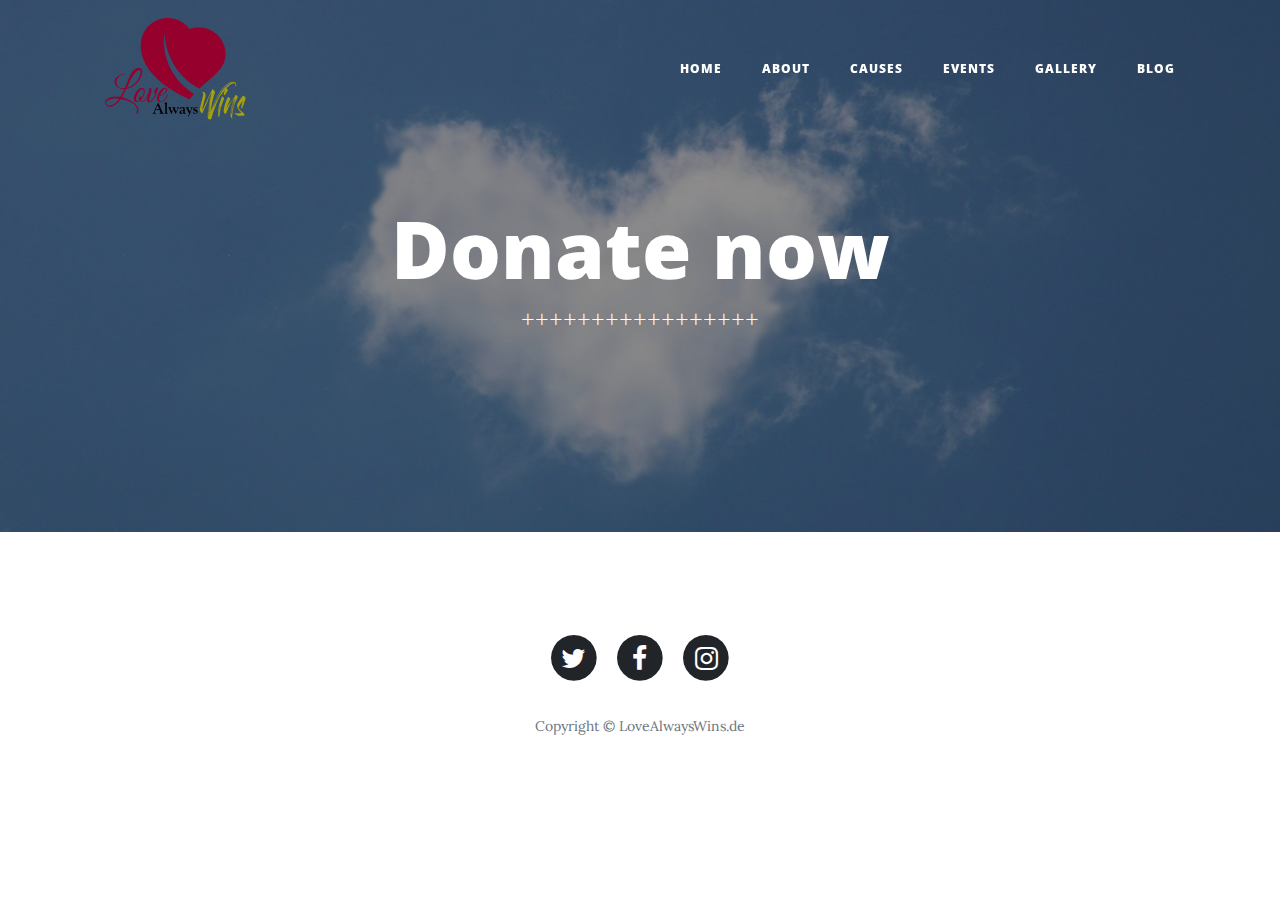
<file: causes.html>
<!DOCTYPE html>
<html>

<head>
    <meta charset="utf-8">
    <meta name="viewport" content="width=device-width, initial-scale=1.0, shrink-to-fit=no">
    <title>Causes - LAW</title>
    <link rel="stylesheet" href="assets/bootstrap/css/bootstrap.min.css">
    <link rel="stylesheet" href="https://fonts.googleapis.com/css?family=Open+Sans:300italic,400italic,600italic,700italic,800italic,400,300,600,700,800">
    <link rel="stylesheet" href="https://fonts.googleapis.com/css?family=Lora:400,700,400italic,700italic">
    <link rel="stylesheet" href="assets/fonts/font-awesome.min.css">
</head>

<body>
    <nav class="navbar navbar-light navbar-expand-lg fixed-top" id="mainNav">
        <div class="container"><a class="navbar-brand" href="index.html"><img src="assets/img/LAW.png"></a><button class="navbar-toggler" data-toggle="collapse" data-target="#navbarResponsive" aria-controls="navbarResponsive" aria-expanded="false" aria-label="Toggle navigation"><i class="fa fa-bars"></i></button>
            <div
                class="collapse navbar-collapse" id="navbarResponsive">
                <ul class="nav navbar-nav ml-auto">
                  <li class="nav-item" role="presentation"><a class="nav-link" href="index.html">Home</a></li>
                  <li class="nav-item" role="presentation"><a class="nav-link" href="about.html">About</a></li>
                  <li class="nav-item" role="presentation"><a class="nav-link" href="causes.html">Causes</a></li>
                  <li class="nav-item" role="presentation"><a class="nav-link" href="events.html">Events</a></li>
                  <li class="nav-item" role="presentation"><a class="nav-link" href="gallery.html">Gallery</a></li>
                  <li class="nav-item" role="presentation"><a class="nav-link" href="blog.html">Blog</a></li>
                </ul>
        </div>
        </div>
    </nav>
    <header class="masthead" style="background-image:url('assets/img/donate-bg.jpg');">
        <div class="overlay"></div>
        <div class="container">
            <div class="row">
                <div class="col-md-10 col-lg-8 mx-auto">
                    <div class="site-heading">
                        <h1>Donate now</h1><span class="subheading">+++++++++++++++++</span></div>
                </div>
            </div>
        </div>
    </header>

    <footer>
        <div class="container">
            <div class="row">
                <div class="col-md-10 col-lg-8 mx-auto">
                    <ul class="list-inline text-center">
                        <li class="list-inline-item"><span class="fa-stack fa-lg"><i class="fa fa-circle fa-stack-2x"></i><i class="fa fa-twitter fa-stack-1x fa-inverse"></i></span></li>
                        <li class="list-inline-item"><span class="fa-stack fa-lg"><i class="fa fa-circle fa-stack-2x"></i><i class="fa fa-facebook fa-stack-1x fa-inverse"></i></span></li>
                        <li class="list-inline-item"><span class="fa-stack fa-lg"><i class="fa fa-circle fa-stack-2x"></i><i class="fa fa-instagram fa-stack-1x fa-inverse"></i></span></li>
                    </ul>
                    <p class="text-muted copyright">Copyright&nbsp;©&nbsp;LoveAlwaysWins.de</p>
                </div>
            </div>
        </div>
    </footer>
    <script src="assets/js/jquery.min.js"></script>
    <script src="assets/bootstrap/js/bootstrap.min.js"></script>
    <script src="assets/js/script.min.js"></script>
</body>

</html>
</file>
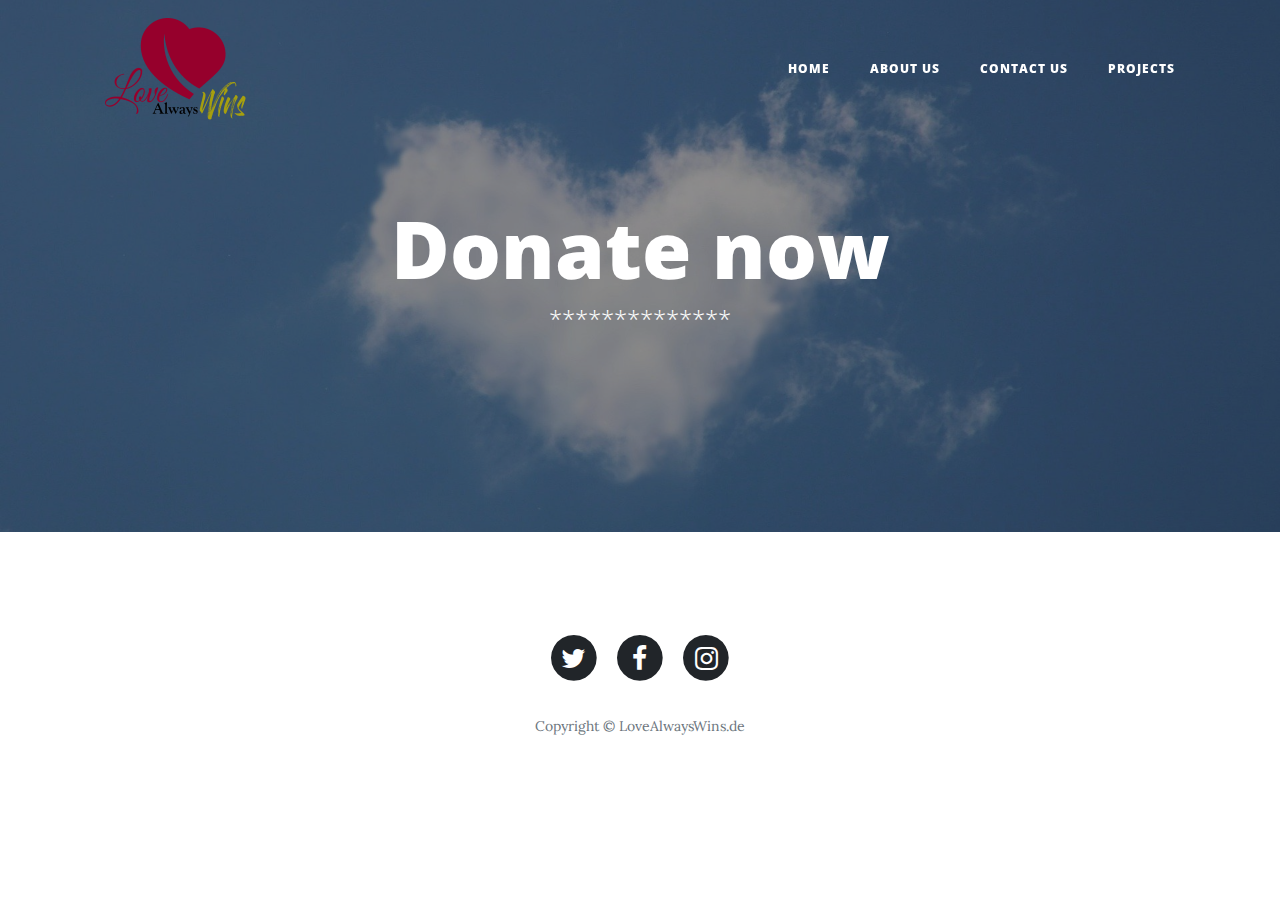
<file: donate.html>
<!DOCTYPE html>
<html>

<head>
    <meta charset="utf-8">
    <meta name="viewport" content="width=device-width, initial-scale=1.0, shrink-to-fit=no">
    <title>Donate - LAW</title>
    <link rel="stylesheet" href="assets/bootstrap/css/bootstrap.min.css">
    <link rel="stylesheet" href="https://fonts.googleapis.com/css?family=Open+Sans:300italic,400italic,600italic,700italic,800italic,400,300,600,700,800">
    <link rel="stylesheet" href="https://fonts.googleapis.com/css?family=Lora:400,700,400italic,700italic">
    <link rel="stylesheet" href="assets/fonts/font-awesome.min.css">
</head>

<body>
    <nav class="navbar navbar-light navbar-expand-lg fixed-top" id="mainNav">
        <div class="container"><a class="navbar-brand" href="index.html"><img src="assets/img/LAW.png"></a><button class="navbar-toggler" data-toggle="collapse" data-target="#navbarResponsive" aria-controls="navbarResponsive" aria-expanded="false" aria-label="Toggle navigation"><i class="fa fa-bars"></i></button>
            <div
                class="collapse navbar-collapse" id="navbarResponsive">
                <ul class="nav navbar-nav ml-auto">
                    <li class="nav-item" role="presentation"><a class="nav-link" href="index.html">Home</a></li>
                    <li class="nav-item" role="presentation"><a class="nav-link" href="about.html">About us</a></li>
                    <li class="nav-item" role="presentation"><a class="nav-link" href="contact.html">Contact Us</a></li>
                    <li class="nav-item" role="presentation"><a class="nav-link" href="projects.html">Projects</a></li>
                </ul>
        </div>
        </div>
    </nav>
    <header class="masthead" style="background-image:url('assets/img/donate-bg.jpg');">
        <div class="overlay"></div>
        <div class="container">
            <div class="row">
                <div class="col-md-10 col-lg-8 mx-auto">
                    <div class="site-heading">
                        <h1>Donate now</h1><span class="subheading">**************</span></div>
                </div>
            </div>
        </div>
    </header>

    <footer>
        <div class="container">
            <div class="row">
                <div class="col-md-10 col-lg-8 mx-auto">
                    <ul class="list-inline text-center">
                        <li class="list-inline-item"><span class="fa-stack fa-lg"><i class="fa fa-circle fa-stack-2x"></i><i class="fa fa-twitter fa-stack-1x fa-inverse"></i></span></li>
                        <li class="list-inline-item"><span class="fa-stack fa-lg"><i class="fa fa-circle fa-stack-2x"></i><i class="fa fa-facebook fa-stack-1x fa-inverse"></i></span></li>
                        <li class="list-inline-item"><span class="fa-stack fa-lg"><i class="fa fa-circle fa-stack-2x"></i><i class="fa fa-instagram fa-stack-1x fa-inverse"></i></span></li>
                    </ul>
                    <p class="text-muted copyright">Copyright&nbsp;©&nbsp;LoveAlwaysWins.de</p>
                </div>
            </div>
        </div>
    </footer>
    <script src="assets/js/jquery.min.js"></script>
    <script src="assets/bootstrap/js/bootstrap.min.js"></script>
    <script src="assets/js/script.min.js"></script>
</body>

</html>
</file>
<file: assets/fonts/themify/demo-files/demo.css>
body {
	font: normal 1em/1.5em Arial, Helvetica, sans-serif;
	max-width: 90%;
	margin: 30px auto 0;
}
h1, h3 {
	font-weight: normal;
}
h3 {
	font-size: 1.4;
	text-transform: uppercase;
	letter-spacing: 1px;
}

.icon-section {
	margin: 0 0 3em;
	clear: both;
	overflow: hidden;
}
.icon-container {
	width: 240px; 
	padding: .7em 0;
	float: left; 
	position: relative;
	text-align: left;
}
.icon-container [class^="ti-"], 
.icon-container [class*=" ti-"] {
	color: #000;
	position: absolute;
	margin-top: 3px;
	transition: .3s;
}
.icon-container:hover [class^="ti-"],
.icon-container:hover [class*=" ti-"] {
	font-size: 2.2em;
	margin-top: -5px;
}
.icon-container:hover .icon-name {
	color: #000;
}
.icon-name {
	color: #aaa;
	margin-left: 35px;
	font-size: .8em;
	transition: .3s;
}
.icon-container:hover .icon-name {
	margin-left: 45px;
}
</file>
<file: assets/fonts/themify/themify-icons.css>
@font-face {
	font-family: 'themify';
	src:url('fonts/themify.eot?-fvbane');
	src:url('fonts/themify.eot?#iefix-fvbane') format('embedded-opentype'),
		url('fonts/themify.woff?-fvbane') format('woff'),
		url('fonts/themify.ttf?-fvbane') format('truetype'),
		url('fonts/themify.svg?-fvbane#themify') format('svg');
	font-weight: normal;
	font-style: normal;
}

[class^="ti-"], [class*=" ti-"] {
	font-family: 'themify';
	speak: none;
	font-style: normal;
	font-weight: normal;
	font-variant: normal;
	text-transform: none;
	line-height: 1;

	/* Better Font Rendering =========== */
	-webkit-font-smoothing: antialiased;
	-moz-osx-font-smoothing: grayscale;
}

.ti-wand:before {
	content: "\e600";
}
.ti-volume:before {
	content: "\e601";
}
.ti-user:before {
	content: "\e602";
}
.ti-unlock:before {
	content: "\e603";
}
.ti-unlink:before {
	content: "\e604";
}
.ti-trash:before {
	content: "\e605";
}
.ti-thought:before {
	content: "\e606";
}
.ti-target:before {
	content: "\e607";
}
.ti-tag:before {
	content: "\e608";
}
.ti-tablet:before {
	content: "\e609";
}
.ti-star:before {
	content: "\e60a";
}
.ti-spray:before {
	content: "\e60b";
}
.ti-signal:before {
	content: "\e60c";
}
.ti-shopping-cart:before {
	content: "\e60d";
}
.ti-shopping-cart-full:before {
	content: "\e60e";
}
.ti-settings:before {
	content: "\e60f";
}
.ti-search:before {
	content: "\e610";
}
.ti-zoom-in:before {
	content: "\e611";
}
.ti-zoom-out:before {
	content: "\e612";
}
.ti-cut:before {
	content: "\e613";
}
.ti-ruler:before {
	content: "\e614";
}
.ti-ruler-pencil:before {
	content: "\e615";
}
.ti-ruler-alt:before {
	content: "\e616";
}
.ti-bookmark:before {
	content: "\e617";
}
.ti-bookmark-alt:before {
	content: "\e618";
}
.ti-reload:before {
	content: "\e619";
}
.ti-plus:before {
	content: "\e61a";
}
.ti-pin:before {
	content: "\e61b";
}
.ti-pencil:before {
	content: "\e61c";
}
.ti-pencil-alt:before {
	content: "\e61d";
}
.ti-paint-roller:before {
	content: "\e61e";
}
.ti-paint-bucket:before {
	content: "\e61f";
}
.ti-na:before {
	content: "\e620";
}
.ti-mobile:before {
	content: "\e621";
}
.ti-minus:before {
	content: "\e622";
}
.ti-medall:before {
	content: "\e623";
}
.ti-medall-alt:before {
	content: "\e624";
}
.ti-marker:before {
	content: "\e625";
}
.ti-marker-alt:before {
	content: "\e626";
}
.ti-arrow-up:before {
	content: "\e627";
}
.ti-arrow-right:before {
	content: "\e628";
}
.ti-arrow-left:before {
	content: "\e629";
}
.ti-arrow-down:before {
	content: "\e62a";
}
.ti-lock:before {
	content: "\e62b";
}
.ti-location-arrow:before {
	content: "\e62c";
}
.ti-link:before {
	content: "\e62d";
}
.ti-layout:before {
	content: "\e62e";
}
.ti-layers:before {
	content: "\e62f";
}
.ti-layers-alt:before {
	content: "\e630";
}
.ti-key:before {
	content: "\e631";
}
.ti-import:before {
	content: "\e632";
}
.ti-image:before {
	content: "\e633";
}
.ti-heart:before {
	content: "\e634";
}
.ti-heart-broken:before {
	content: "\e635";
}
.ti-hand-stop:before {
	content: "\e636";
}
.ti-hand-open:before {
	content: "\e637";
}
.ti-hand-drag:before {
	content: "\e638";
}
.ti-folder:before {
	content: "\e639";
}
.ti-flag:before {
	content: "\e63a";
}
.ti-flag-alt:before {
	content: "\e63b";
}
.ti-flag-alt-2:before {
	content: "\e63c";
}
.ti-eye:before {
	content: "\e63d";
}
.ti-export:before {
	content: "\e63e";
}
.ti-exchange-vertical:before {
	content: "\e63f";
}
.ti-desktop:before {
	content: "\e640";
}
.ti-cup:before {
	content: "\e641";
}
.ti-crown:before {
	content: "\e642";
}
.ti-comments:before {
	content: "\e643";
}
.ti-comment:before {
	content: "\e644";
}
.ti-comment-alt:before {
	content: "\e645";
}
.ti-close:before {
	content: "\e646";
}
.ti-clip:before {
	content: "\e647";
}
.ti-angle-up:before {
	content: "\e648";
}
.ti-angle-right:before {
	content: "\e649";
}
.ti-angle-left:before {
	content: "\e64a";
}
.ti-angle-down:before {
	content: "\e64b";
}
.ti-check:before {
	content: "\e64c";
}
.ti-check-box:before {
	content: "\e64d";
}
.ti-camera:before {
	content: "\e64e";
}
.ti-announcement:before {
	content: "\e64f";
}
.ti-brush:before {
	content: "\e650";
}
.ti-briefcase:before {
	content: "\e651";
}
.ti-bolt:before {
	content: "\e652";
}
.ti-bolt-alt:before {
	content: "\e653";
}
.ti-blackboard:before {
	content: "\e654";
}
.ti-bag:before {
	content: "\e655";
}
.ti-move:before {
	content: "\e656";
}
.ti-arrows-vertical:before {
	content: "\e657";
}
.ti-arrows-horizontal:before {
	content: "\e658";
}
.ti-fullscreen:before {
	content: "\e659";
}
.ti-arrow-top-right:before {
	content: "\e65a";
}
.ti-arrow-top-left:before {
	content: "\e65b";
}
.ti-arrow-circle-up:before {
	content: "\e65c";
}
.ti-arrow-circle-right:before {
	content: "\e65d";
}
.ti-arrow-circle-left:before {
	content: "\e65e";
}
.ti-arrow-circle-down:before {
	content: "\e65f";
}
.ti-angle-double-up:before {
	content: "\e660";
}
.ti-angle-double-right:before {
	content: "\e661";
}
.ti-angle-double-left:before {
	content: "\e662";
}
.ti-angle-double-down:before {
	content: "\e663";
}
.ti-zip:before {
	content: "\e664";
}
.ti-world:before {
	content: "\e665";
}
.ti-wheelchair:before {
	content: "\e666";
}
.ti-view-list:before {
	content: "\e667";
}
.ti-view-list-alt:before {
	content: "\e668";
}
.ti-view-grid:before {
	content: "\e669";
}
.ti-uppercase:before {
	content: "\e66a";
}
.ti-upload:before {
	content: "\e66b";
}
.ti-underline:before {
	content: "\e66c";
}
.ti-truck:before {
	content: "\e66d";
}
.ti-timer:before {
	content: "\e66e";
}
.ti-ticket:before {
	content: "\e66f";
}
.ti-thumb-up:before {
	content: "\e670";
}
.ti-thumb-down:before {
	content: "\e671";
}
.ti-text:before {
	content: "\e672";
}
.ti-stats-up:before {
	content: "\e673";
}
.ti-stats-down:before {
	content: "\e674";
}
.ti-split-v:before {
	content: "\e675";
}
.ti-split-h:before {
	content: "\e676";
}
.ti-smallcap:before {
	content: "\e677";
}
.ti-shine:before {
	content: "\e678";
}
.ti-shift-right:before {
	content: "\e679";
}
.ti-shift-left:before {
	content: "\e67a";
}
.ti-shield:before {
	content: "\e67b";
}
.ti-notepad:before {
	content: "\e67c";
}
.ti-server:before {
	content: "\e67d";
}
.ti-quote-right:before {
	content: "\e67e";
}
.ti-quote-left:before {
	content: "\e67f";
}
.ti-pulse:before {
	content: "\e680";
}
.ti-printer:before {
	content: "\e681";
}
.ti-power-off:before {
	content: "\e682";
}
.ti-plug:before {
	content: "\e683";
}
.ti-pie-chart:before {
	content: "\e684";
}
.ti-paragraph:before {
	content: "\e685";
}
.ti-panel:before {
	content: "\e686";
}
.ti-package:before {
	content: "\e687";
}
.ti-music:before {
	content: "\e688";
}
.ti-music-alt:before {
	content: "\e689";
}
.ti-mouse:before {
	content: "\e68a";
}
.ti-mouse-alt:before {
	content: "\e68b";
}
.ti-money:before {
	content: "\e68c";
}
.ti-microphone:before {
	content: "\e68d";
}
.ti-menu:before {
	content: "\e68e";
}
.ti-menu-alt:before {
	content: "\e68f";
}
.ti-map:before {
	content: "\e690";
}
.ti-map-alt:before {
	content: "\e691";
}
.ti-loop:before {
	content: "\e692";
}
.ti-location-pin:before {
	content: "\e693";
}
.ti-list:before {
	content: "\e694";
}
.ti-light-bulb:before {
	content: "\e695";
}
.ti-Italic:before {
	content: "\e696";
}
.ti-info:before {
	content: "\e697";
}
.ti-infinite:before {
	content: "\e698";
}
.ti-id-badge:before {
	content: "\e699";
}
.ti-hummer:before {
	content: "\e69a";
}
.ti-home:before {
	content: "\e69b";
}
.ti-help:before {
	content: "\e69c";
}
.ti-headphone:before {
	content: "\e69d";
}
.ti-harddrives:before {
	content: "\e69e";
}
.ti-harddrive:before {
	content: "\e69f";
}
.ti-gift:before {
	content: "\e6a0";
}
.ti-game:before {
	content: "\e6a1";
}
.ti-filter:before {
	content: "\e6a2";
}
.ti-files:before {
	content: "\e6a3";
}
.ti-file:before {
	content: "\e6a4";
}
.ti-eraser:before {
	content: "\e6a5";
}
.ti-envelope:before {
	content: "\e6a6";
}
.ti-download:before {
	content: "\e6a7";
}
.ti-direction:before {
	content: "\e6a8";
}
.ti-direction-alt:before {
	content: "\e6a9";
}
.ti-dashboard:before {
	content: "\e6aa";
}
.ti-control-stop:before {
	content: "\e6ab";
}
.ti-control-shuffle:before {
	content: "\e6ac";
}
.ti-control-play:before {
	content: "\e6ad";
}
.ti-control-pause:before {
	content: "\e6ae";
}
.ti-control-forward:before {
	content: "\e6af";
}
.ti-control-backward:before {
	content: "\e6b0";
}
.ti-cloud:before {
	content: "\e6b1";
}
.ti-cloud-up:before {
	content: "\e6b2";
}
.ti-cloud-down:before {
	content: "\e6b3";
}
.ti-clipboard:before {
	content: "\e6b4";
}
.ti-car:before {
	content: "\e6b5";
}
.ti-calendar:before {
	content: "\e6b6";
}
.ti-book:before {
	content: "\e6b7";
}
.ti-bell:before {
	content: "\e6b8";
}
.ti-basketball:before {
	content: "\e6b9";
}
.ti-bar-chart:before {
	content: "\e6ba";
}
.ti-bar-chart-alt:before {
	content: "\e6bb";
}
.ti-back-right:before {
	content: "\e6bc";
}
.ti-back-left:before {
	content: "\e6bd";
}
.ti-arrows-corner:before {
	content: "\e6be";
}
.ti-archive:before {
	content: "\e6bf";
}
.ti-anchor:before {
	content: "\e6c0";
}
.ti-align-right:before {
	content: "\e6c1";
}
.ti-align-left:before {
	content: "\e6c2";
}
.ti-align-justify:before {
	content: "\e6c3";
}
.ti-align-center:before {
	content: "\e6c4";
}
.ti-alert:before {
	content: "\e6c5";
}
.ti-alarm-clock:before {
	content: "\e6c6";
}
.ti-agenda:before {
	content: "\e6c7";
}
.ti-write:before {
	content: "\e6c8";
}
.ti-window:before {
	content: "\e6c9";
}
.ti-widgetized:before {
	content: "\e6ca";
}
.ti-widget:before {
	content: "\e6cb";
}
.ti-widget-alt:before {
	content: "\e6cc";
}
.ti-wallet:before {
	content: "\e6cd";
}
.ti-video-clapper:before {
	content: "\e6ce";
}
.ti-video-camera:before {
	content: "\e6cf";
}
.ti-vector:before {
	content: "\e6d0";
}
.ti-themify-logo:before {
	content: "\e6d1";
}
.ti-themify-favicon:before {
	content: "\e6d2";
}
.ti-themify-favicon-alt:before {
	content: "\e6d3";
}
.ti-support:before {
	content: "\e6d4";
}
.ti-stamp:before {
	content: "\e6d5";
}
.ti-split-v-alt:before {
	content: "\e6d6";
}
.ti-slice:before {
	content: "\e6d7";
}
.ti-shortcode:before {
	content: "\e6d8";
}
.ti-shift-right-alt:before {
	content: "\e6d9";
}
.ti-shift-left-alt:before {
	content: "\e6da";
}
.ti-ruler-alt-2:before {
	content: "\e6db";
}
.ti-receipt:before {
	content: "\e6dc";
}
.ti-pin2:before {
	content: "\e6dd";
}
.ti-pin-alt:before {
	content: "\e6de";
}
.ti-pencil-alt2:before {
	content: "\e6df";
}
.ti-palette:before {
	content: "\e6e0";
}
.ti-more:before {
	content: "\e6e1";
}
.ti-more-alt:before {
	content: "\e6e2";
}
.ti-microphone-alt:before {
	content: "\e6e3";
}
.ti-magnet:before {
	content: "\e6e4";
}
.ti-line-double:before {
	content: "\e6e5";
}
.ti-line-dotted:before {
	content: "\e6e6";
}
.ti-line-dashed:before {
	content: "\e6e7";
}
.ti-layout-width-full:before {
	content: "\e6e8";
}
.ti-layout-width-default:before {
	content: "\e6e9";
}
.ti-layout-width-default-alt:before {
	content: "\e6ea";
}
.ti-layout-tab:before {
	content: "\e6eb";
}
.ti-layout-tab-window:before {
	content: "\e6ec";
}
.ti-layout-tab-v:before {
	content: "\e6ed";
}
.ti-layout-tab-min:before {
	content: "\e6ee";
}
.ti-layout-slider:before {
	content: "\e6ef";
}
.ti-layout-slider-alt:before {
	content: "\e6f0";
}
.ti-layout-sidebar-right:before {
	content: "\e6f1";
}
.ti-layout-sidebar-none:before {
	content: "\e6f2";
}
.ti-layout-sidebar-left:before {
	content: "\e6f3";
}
.ti-layout-placeholder:before {
	content: "\e6f4";
}
.ti-layout-menu:before {
	content: "\e6f5";
}
.ti-layout-menu-v:before {
	content: "\e6f6";
}
.ti-layout-menu-separated:before {
	content: "\e6f7";
}
.ti-layout-menu-full:before {
	content: "\e6f8";
}
.ti-layout-media-right-alt:before {
	content: "\e6f9";
}
.ti-layout-media-right:before {
	content: "\e6fa";
}
.ti-layout-media-overlay:before {
	content: "\e6fb";
}
.ti-layout-media-overlay-alt:before {
	content: "\e6fc";
}
.ti-layout-media-overlay-alt-2:before {
	content: "\e6fd";
}
.ti-layout-media-left-alt:before {
	content: "\e6fe";
}
.ti-layout-media-left:before {
	content: "\e6ff";
}
.ti-layout-media-center-alt:before {
	content: "\e700";
}
.ti-layout-media-center:before {
	content: "\e701";
}
.ti-layout-list-thumb:before {
	content: "\e702";
}
.ti-layout-list-thumb-alt:before {
	content: "\e703";
}
.ti-layout-list-post:before {
	content: "\e704";
}
.ti-layout-list-large-image:before {
	content: "\e705";
}
.ti-layout-line-solid:before {
	content: "\e706";
}
.ti-layout-grid4:before {
	content: "\e707";
}
.ti-layout-grid3:before {
	content: "\e708";
}
.ti-layout-grid2:before {
	content: "\e709";
}
.ti-layout-grid2-thumb:before {
	content: "\e70a";
}
.ti-layout-cta-right:before {
	content: "\e70b";
}
.ti-layout-cta-left:before {
	content: "\e70c";
}
.ti-layout-cta-center:before {
	content: "\e70d";
}
.ti-layout-cta-btn-right:before {
	content: "\e70e";
}
.ti-layout-cta-btn-left:before {
	content: "\e70f";
}
.ti-layout-column4:before {
	content: "\e710";
}
.ti-layout-column3:before {
	content: "\e711";
}
.ti-layout-column2:before {
	content: "\e712";
}
.ti-layout-accordion-separated:before {
	content: "\e713";
}
.ti-layout-accordion-merged:before {
	content: "\e714";
}
.ti-layout-accordion-list:before {
	content: "\e715";
}
.ti-ink-pen:before {
	content: "\e716";
}
.ti-info-alt:before {
	content: "\e717";
}
.ti-help-alt:before {
	content: "\e718";
}
.ti-headphone-alt:before {
	content: "\e719";
}
.ti-hand-point-up:before {
	content: "\e71a";
}
.ti-hand-point-right:before {
	content: "\e71b";
}
.ti-hand-point-left:before {
	content: "\e71c";
}
.ti-hand-point-down:before {
	content: "\e71d";
}
.ti-gallery:before {
	content: "\e71e";
}
.ti-face-smile:before {
	content: "\e71f";
}
.ti-face-sad:before {
	content: "\e720";
}
.ti-credit-card:before {
	content: "\e721";
}
.ti-control-skip-forward:before {
	content: "\e722";
}
.ti-control-skip-backward:before {
	content: "\e723";
}
.ti-control-record:before {
	content: "\e724";
}
.ti-control-eject:before {
	content: "\e725";
}
.ti-comments-smiley:before {
	content: "\e726";
}
.ti-brush-alt:before {
	content: "\e727";
}
.ti-youtube:before {
	content: "\e728";
}
.ti-vimeo:before {
	content: "\e729";
}
.ti-twitter:before {
	content: "\e72a";
}
.ti-time:before {
	content: "\e72b";
}
.ti-tumblr:before {
	content: "\e72c";
}
.ti-skype:before {
	content: "\e72d";
}
.ti-share:before {
	content: "\e72e";
}
.ti-share-alt:before {
	content: "\e72f";
}
.ti-rocket:before {
	content: "\e730";
}
.ti-pinterest:before {
	content: "\e731";
}
.ti-new-window:before {
	content: "\e732";
}
.ti-microsoft:before {
	content: "\e733";
}
.ti-list-ol:before {
	content: "\e734";
}
.ti-linkedin:before {
	content: "\e735";
}
.ti-layout-sidebar-2:before {
	content: "\e736";
}
.ti-layout-grid4-alt:before {
	content: "\e737";
}
.ti-layout-grid3-alt:before {
	content: "\e738";
}
.ti-layout-grid2-alt:before {
	content: "\e739";
}
.ti-layout-column4-alt:before {
	content: "\e73a";
}
.ti-layout-column3-alt:before {
	content: "\e73b";
}
.ti-layout-column2-alt:before {
	content: "\e73c";
}
.ti-instagram:before {
	content: "\e73d";
}
.ti-google:before {
	content: "\e73e";
}
.ti-github:before {
	content: "\e73f";
}
.ti-flickr:before {
	content: "\e740";
}
.ti-facebook:before {
	content: "\e741";
}
.ti-dropbox:before {
	content: "\e742";
}
.ti-dribbble:before {
	content: "\e743";
}
.ti-apple:before {
	content: "\e744";
}
.ti-android:before {
	content: "\e745";
}
.ti-save:before {
	content: "\e746";
}
.ti-save-alt:before {
	content: "\e747";
}
.ti-yahoo:before {
	content: "\e748";
}
.ti-wordpress:before {
	content: "\e749";
}
.ti-vimeo-alt:before {
	content: "\e74a";
}
.ti-twitter-alt:before {
	content: "\e74b";
}
.ti-tumblr-alt:before {
	content: "\e74c";
}
.ti-trello:before {
	content: "\e74d";
}
.ti-stack-overflow:before {
	content: "\e74e";
}
.ti-soundcloud:before {
	content: "\e74f";
}
.ti-sharethis:before {
	content: "\e750";
}
.ti-sharethis-alt:before {
	content: "\e751";
}
.ti-reddit:before {
	content: "\e752";
}
.ti-pinterest-alt:before {
	content: "\e753";
}
.ti-microsoft-alt:before {
	content: "\e754";
}
.ti-linux:before {
	content: "\e755";
}
.ti-jsfiddle:before {
	content: "\e756";
}
.ti-joomla:before {
	content: "\e757";
}
.ti-html5:before {
	content: "\e758";
}
.ti-flickr-alt:before {
	content: "\e759";
}
.ti-email:before {
	content: "\e75a";
}
.ti-drupal:before {
	content: "\e75b";
}
.ti-dropbox-alt:before {
	content: "\e75c";
}
.ti-css3:before {
	content: "\e75d";
}
.ti-rss:before {
	content: "\e75e";
}
.ti-rss-alt:before {
	content: "\e75f";
}
</file>
<file: assets/fonts/themify/ie7/ie7.css>
.ti-wand {
	*zoom: expression(this.runtimeStyle['zoom'] = '1', this.innerHTML = '&#xe600;');
}
.ti-volume {
	*zoom: expression(this.runtimeStyle['zoom'] = '1', this.innerHTML = '&#xe601;');
}
.ti-user {
	*zoom: expression(this.runtimeStyle['zoom'] = '1', this.innerHTML = '&#xe602;');
}
.ti-unlock {
	*zoom: expression(this.runtimeStyle['zoom'] = '1', this.innerHTML = '&#xe603;');
}
.ti-unlink {
	*zoom: expression(this.runtimeStyle['zoom'] = '1', this.innerHTML = '&#xe604;');
}
.ti-trash {
	*zoom: expression(this.runtimeStyle['zoom'] = '1', this.innerHTML = '&#xe605;');
}
.ti-thought {
	*zoom: expression(this.runtimeStyle['zoom'] = '1', this.innerHTML = '&#xe606;');
}
.ti-target {
	*zoom: expression(this.runtimeStyle['zoom'] = '1', this.innerHTML = '&#xe607;');
}
.ti-tag {
	*zoom: expression(this.runtimeStyle['zoom'] = '1', this.innerHTML = '&#xe608;');
}
.ti-tablet {
	*zoom: expression(this.runtimeStyle['zoom'] = '1', this.innerHTML = '&#xe609;');
}
.ti-star {
	*zoom: expression(this.runtimeStyle['zoom'] = '1', this.innerHTML = '&#xe60a;');
}
.ti-spray {
	*zoom: expression(this.runtimeStyle['zoom'] = '1', this.innerHTML = '&#xe60b;');
}
.ti-signal {
	*zoom: expression(this.runtimeStyle['zoom'] = '1', this.innerHTML = '&#xe60c;');
}
.ti-shopping-cart {
	*zoom: expression(this.runtimeStyle['zoom'] = '1', this.innerHTML = '&#xe60d;');
}
.ti-shopping-cart-full {
	*zoom: expression(this.runtimeStyle['zoom'] = '1', this.innerHTML = '&#xe60e;');
}
.ti-settings {
	*zoom: expression(this.runtimeStyle['zoom'] = '1', this.innerHTML = '&#xe60f;');
}
.ti-search {
	*zoom: expression(this.runtimeStyle['zoom'] = '1', this.innerHTML = '&#xe610;');
}
.ti-zoom-in {
	*zoom: expression(this.runtimeStyle['zoom'] = '1', this.innerHTML = '&#xe611;');
}
.ti-zoom-out {
	*zoom: expression(this.runtimeStyle['zoom'] = '1', this.innerHTML = '&#xe612;');
}
.ti-cut {
	*zoom: expression(this.runtimeStyle['zoom'] = '1', this.innerHTML = '&#xe613;');
}
.ti-ruler {
	*zoom: expression(this.runtimeStyle['zoom'] = '1', this.innerHTML = '&#xe614;');
}
.ti-ruler-pencil {
	*zoom: expression(this.runtimeStyle['zoom'] = '1', this.innerHTML = '&#xe615;');
}
.ti-ruler-alt {
	*zoom: expression(this.runtimeStyle['zoom'] = '1', this.innerHTML = '&#xe616;');
}
.ti-bookmark {
	*zoom: expression(this.runtimeStyle['zoom'] = '1', this.innerHTML = '&#xe617;');
}
.ti-bookmark-alt {
	*zoom: expression(this.runtimeStyle['zoom'] = '1', this.innerHTML = '&#xe618;');
}
.ti-reload {
	*zoom: expression(this.runtimeStyle['zoom'] = '1', this.innerHTML = '&#xe619;');
}
.ti-plus {
	*zoom: expression(this.runtimeStyle['zoom'] = '1', this.innerHTML = '&#xe61a;');
}
.ti-pin {
	*zoom: expression(this.runtimeStyle['zoom'] = '1', this.innerHTML = '&#xe61b;');
}
.ti-pencil {
	*zoom: expression(this.runtimeStyle['zoom'] = '1', this.innerHTML = '&#xe61c;');
}
.ti-pencil-alt {
	*zoom: expression(this.runtimeStyle['zoom'] = '1', this.innerHTML = '&#xe61d;');
}
.ti-paint-roller {
	*zoom: expression(this.runtimeStyle['zoom'] = '1', this.innerHTML = '&#xe61e;');
}
.ti-paint-bucket {
	*zoom: expression(this.runtimeStyle['zoom'] = '1', this.innerHTML = '&#xe61f;');
}
.ti-na {
	*zoom: expression(this.runtimeStyle['zoom'] = '1', this.innerHTML = '&#xe620;');
}
.ti-mobile {
	*zoom: expression(this.runtimeStyle['zoom'] = '1', this.innerHTML = '&#xe621;');
}
.ti-minus {
	*zoom: expression(this.runtimeStyle['zoom'] = '1', this.innerHTML = '&#xe622;');
}
.ti-medall {
	*zoom: expression(this.runtimeStyle['zoom'] = '1', this.innerHTML = '&#xe623;');
}
.ti-medall-alt {
	*zoom: expression(this.runtimeStyle['zoom'] = '1', this.innerHTML = '&#xe624;');
}
.ti-marker {
	*zoom: expression(this.runtimeStyle['zoom'] = '1', this.innerHTML = '&#xe625;');
}
.ti-marker-alt {
	*zoom: expression(this.runtimeStyle['zoom'] = '1', this.innerHTML = '&#xe626;');
}
.ti-arrow-up {
	*zoom: expression(this.runtimeStyle['zoom'] = '1', this.innerHTML = '&#xe627;');
}
.ti-arrow-right {
	*zoom: expression(this.runtimeStyle['zoom'] = '1', this.innerHTML = '&#xe628;');
}
.ti-arrow-left {
	*zoom: expression(this.runtimeStyle['zoom'] = '1', this.innerHTML = '&#xe629;');
}
.ti-arrow-down {
	*zoom: expression(this.runtimeStyle['zoom'] = '1', this.innerHTML = '&#xe62a;');
}
.ti-lock {
	*zoom: expression(this.runtimeStyle['zoom'] = '1', this.innerHTML = '&#xe62b;');
}
.ti-location-arrow {
	*zoom: expression(this.runtimeStyle['zoom'] = '1', this.innerHTML = '&#xe62c;');
}
.ti-link {
	*zoom: expression(this.runtimeStyle['zoom'] = '1', this.innerHTML = '&#xe62d;');
}
.ti-layout {
	*zoom: expression(this.runtimeStyle['zoom'] = '1', this.innerHTML = '&#xe62e;');
}
.ti-layers {
	*zoom: expression(this.runtimeStyle['zoom'] = '1', this.innerHTML = '&#xe62f;');
}
.ti-layers-alt {
	*zoom: expression(this.runtimeStyle['zoom'] = '1', this.innerHTML = '&#xe630;');
}
.ti-key {
	*zoom: expression(this.runtimeStyle['zoom'] = '1', this.innerHTML = '&#xe631;');
}
.ti-import {
	*zoom: expression(this.runtimeStyle['zoom'] = '1', this.innerHTML = '&#xe632;');
}
.ti-image {
	*zoom: expression(this.runtimeStyle['zoom'] = '1', this.innerHTML = '&#xe633;');
}
.ti-heart {
	*zoom: expression(this.runtimeStyle['zoom'] = '1', this.innerHTML = '&#xe634;');
}
.ti-heart-broken {
	*zoom: expression(this.runtimeStyle['zoom'] = '1', this.innerHTML = '&#xe635;');
}
.ti-hand-stop {
	*zoom: expression(this.runtimeStyle['zoom'] = '1', this.innerHTML = '&#xe636;');
}
.ti-hand-open {
	*zoom: expression(this.runtimeStyle['zoom'] = '1', this.innerHTML = '&#xe637;');
}
.ti-hand-drag {
	*zoom: expression(this.runtimeStyle['zoom'] = '1', this.innerHTML = '&#xe638;');
}
.ti-folder {
	*zoom: expression(this.runtimeStyle['zoom'] = '1', this.innerHTML = '&#xe639;');
}
.ti-flag {
	*zoom: expression(this.runtimeStyle['zoom'] = '1', this.innerHTML = '&#xe63a;');
}
.ti-flag-alt {
	*zoom: expression(this.runtimeStyle['zoom'] = '1', this.innerHTML = '&#xe63b;');
}
.ti-flag-alt-2 {
	*zoom: expression(this.runtimeStyle['zoom'] = '1', this.innerHTML = '&#xe63c;');
}
.ti-eye {
	*zoom: expression(this.runtimeStyle['zoom'] = '1', this.innerHTML = '&#xe63d;');
}
.ti-export {
	*zoom: expression(this.runtimeStyle['zoom'] = '1', this.innerHTML = '&#xe63e;');
}
.ti-exchange-vertical {
	*zoom: expression(this.runtimeStyle['zoom'] = '1', this.innerHTML = '&#xe63f;');
}
.ti-desktop {
	*zoom: expression(this.runtimeStyle['zoom'] = '1', this.innerHTML = '&#xe640;');
}
.ti-cup {
	*zoom: expression(this.runtimeStyle['zoom'] = '1', this.innerHTML = '&#xe641;');
}
.ti-crown {
	*zoom: expression(this.runtimeStyle['zoom'] = '1', this.innerHTML = '&#xe642;');
}
.ti-comments {
	*zoom: expression(this.runtimeStyle['zoom'] = '1', this.innerHTML = '&#xe643;');
}
.ti-comment {
	*zoom: expression(this.runtimeStyle['zoom'] = '1', this.innerHTML = '&#xe644;');
}
.ti-comment-alt {
	*zoom: expression(this.runtimeStyle['zoom'] = '1', this.innerHTML = '&#xe645;');
}
.ti-close {
	*zoom: expression(this.runtimeStyle['zoom'] = '1', this.innerHTML = '&#xe646;');
}
.ti-clip {
	*zoom: expression(this.runtimeStyle['zoom'] = '1', this.innerHTML = '&#xe647;');
}
.ti-angle-up {
	*zoom: expression(this.runtimeStyle['zoom'] = '1', this.innerHTML = '&#xe648;');
}
.ti-angle-right {
	*zoom: expression(this.runtimeStyle['zoom'] = '1', this.innerHTML = '&#xe649;');
}
.ti-angle-left {
	*zoom: expression(this.runtimeStyle['zoom'] = '1', this.innerHTML = '&#xe64a;');
}
.ti-angle-down {
	*zoom: expression(this.runtimeStyle['zoom'] = '1', this.innerHTML = '&#xe64b;');
}
.ti-check {
	*zoom: expression(this.runtimeStyle['zoom'] = '1', this.innerHTML = '&#xe64c;');
}
.ti-check-box {
	*zoom: expression(this.runtimeStyle['zoom'] = '1', this.innerHTML = '&#xe64d;');
}
.ti-camera {
	*zoom: expression(this.runtimeStyle['zoom'] = '1', this.innerHTML = '&#xe64e;');
}
.ti-announcement {
	*zoom: expression(this.runtimeStyle['zoom'] = '1', this.innerHTML = '&#xe64f;');
}
.ti-brush {
	*zoom: expression(this.runtimeStyle['zoom'] = '1', this.innerHTML = '&#xe650;');
}
.ti-briefcase {
	*zoom: expression(this.runtimeStyle['zoom'] = '1', this.innerHTML = '&#xe651;');
}
.ti-bolt {
	*zoom: expression(this.runtimeStyle['zoom'] = '1', this.innerHTML = '&#xe652;');
}
.ti-bolt-alt {
	*zoom: expression(this.runtimeStyle['zoom'] = '1', this.innerHTML = '&#xe653;');
}
.ti-blackboard {
	*zoom: expression(this.runtimeStyle['zoom'] = '1', this.innerHTML = '&#xe654;');
}
.ti-bag {
	*zoom: expression(this.runtimeStyle['zoom'] = '1', this.innerHTML = '&#xe655;');
}
.ti-move {
	*zoom: expression(this.runtimeStyle['zoom'] = '1', this.innerHTML = '&#xe656;');
}
.ti-arrows-vertical {
	*zoom: expression(this.runtimeStyle['zoom'] = '1', this.innerHTML = '&#xe657;');
}
.ti-arrows-horizontal {
	*zoom: expression(this.runtimeStyle['zoom'] = '1', this.innerHTML = '&#xe658;');
}
.ti-fullscreen {
	*zoom: expression(this.runtimeStyle['zoom'] = '1', this.innerHTML = '&#xe659;');
}
.ti-arrow-top-right {
	*zoom: expression(this.runtimeStyle['zoom'] = '1', this.innerHTML = '&#xe65a;');
}
.ti-arrow-top-left {
	*zoom: expression(this.runtimeStyle['zoom'] = '1', this.innerHTML = '&#xe65b;');
}
.ti-arrow-circle-up {
	*zoom: expression(this.runtimeStyle['zoom'] = '1', this.innerHTML = '&#xe65c;');
}
.ti-arrow-circle-right {
	*zoom: expression(this.runtimeStyle['zoom'] = '1', this.innerHTML = '&#xe65d;');
}
.ti-arrow-circle-left {
	*zoom: expression(this.runtimeStyle['zoom'] = '1', this.innerHTML = '&#xe65e;');
}
.ti-arrow-circle-down {
	*zoom: expression(this.runtimeStyle['zoom'] = '1', this.innerHTML = '&#xe65f;');
}
.ti-angle-double-up {
	*zoom: expression(this.runtimeStyle['zoom'] = '1', this.innerHTML = '&#xe660;');
}
.ti-angle-double-right {
	*zoom: expression(this.runtimeStyle['zoom'] = '1', this.innerHTML = '&#xe661;');
}
.ti-angle-double-left {
	*zoom: expression(this.runtimeStyle['zoom'] = '1', this.innerHTML = '&#xe662;');
}
.ti-angle-double-down {
	*zoom: expression(this.runtimeStyle['zoom'] = '1', this.innerHTML = '&#xe663;');
}
.ti-zip {
	*zoom: expression(this.runtimeStyle['zoom'] = '1', this.innerHTML = '&#xe664;');
}
.ti-world {
	*zoom: expression(this.runtimeStyle['zoom'] = '1', this.innerHTML = '&#xe665;');
}
.ti-wheelchair {
	*zoom: expression(this.runtimeStyle['zoom'] = '1', this.innerHTML = '&#xe666;');
}
.ti-view-list {
	*zoom: expression(this.runtimeStyle['zoom'] = '1', this.innerHTML = '&#xe667;');
}
.ti-view-list-alt {
	*zoom: expression(this.runtimeStyle['zoom'] = '1', this.innerHTML = '&#xe668;');
}
.ti-view-grid {
	*zoom: expression(this.runtimeStyle['zoom'] = '1', this.innerHTML = '&#xe669;');
}
.ti-uppercase {
	*zoom: expression(this.runtimeStyle['zoom'] = '1', this.innerHTML = '&#xe66a;');
}
.ti-upload {
	*zoom: expression(this.runtimeStyle['zoom'] = '1', this.innerHTML = '&#xe66b;');
}
.ti-underline {
	*zoom: expression(this.runtimeStyle['zoom'] = '1', this.innerHTML = '&#xe66c;');
}
.ti-truck {
	*zoom: expression(this.runtimeStyle['zoom'] = '1', this.innerHTML = '&#xe66d;');
}
.ti-timer {
	*zoom: expression(this.runtimeStyle['zoom'] = '1', this.innerHTML = '&#xe66e;');
}
.ti-ticket {
	*zoom: expression(this.runtimeStyle['zoom'] = '1', this.innerHTML = '&#xe66f;');
}
.ti-thumb-up {
	*zoom: expression(this.runtimeStyle['zoom'] = '1', this.innerHTML = '&#xe670;');
}
.ti-thumb-down {
	*zoom: expression(this.runtimeStyle['zoom'] = '1', this.innerHTML = '&#xe671;');
}
.ti-text {
	*zoom: expression(this.runtimeStyle['zoom'] = '1', this.innerHTML = '&#xe672;');
}
.ti-stats-up {
	*zoom: expression(this.runtimeStyle['zoom'] = '1', this.innerHTML = '&#xe673;');
}
.ti-stats-down {
	*zoom: expression(this.runtimeStyle['zoom'] = '1', this.innerHTML = '&#xe674;');
}
.ti-split-v {
	*zoom: expression(this.runtimeStyle['zoom'] = '1', this.innerHTML = '&#xe675;');
}
.ti-split-h {
	*zoom: expression(this.runtimeStyle['zoom'] = '1', this.innerHTML = '&#xe676;');
}
.ti-smallcap {
	*zoom: expression(this.runtimeStyle['zoom'] = '1', this.innerHTML = '&#xe677;');
}
.ti-shine {
	*zoom: expression(this.runtimeStyle['zoom'] = '1', this.innerHTML = '&#xe678;');
}
.ti-shift-right {
	*zoom: expression(this.runtimeStyle['zoom'] = '1', this.innerHTML = '&#xe679;');
}
.ti-shift-left {
	*zoom: expression(this.runtimeStyle['zoom'] = '1', this.innerHTML = '&#xe67a;');
}
.ti-shield {
	*zoom: expression(this.runtimeStyle['zoom'] = '1', this.innerHTML = '&#xe67b;');
}
.ti-notepad {
	*zoom: expression(this.runtimeStyle['zoom'] = '1', this.innerHTML = '&#xe67c;');
}
.ti-server {
	*zoom: expression(this.runtimeStyle['zoom'] = '1', this.innerHTML = '&#xe67d;');
}
.ti-quote-right {
	*zoom: expression(this.runtimeStyle['zoom'] = '1', this.innerHTML = '&#xe67e;');
}
.ti-quote-left {
	*zoom: expression(this.runtimeStyle['zoom'] = '1', this.innerHTML = '&#xe67f;');
}
.ti-pulse {
	*zoom: expression(this.runtimeStyle['zoom'] = '1', this.innerHTML = '&#xe680;');
}
.ti-printer {
	*zoom: expression(this.runtimeStyle['zoom'] = '1', this.innerHTML = '&#xe681;');
}
.ti-power-off {
	*zoom: expression(this.runtimeStyle['zoom'] = '1', this.innerHTML = '&#xe682;');
}
.ti-plug {
	*zoom: expression(this.runtimeStyle['zoom'] = '1', this.innerHTML = '&#xe683;');
}
.ti-pie-chart {
	*zoom: expression(this.runtimeStyle['zoom'] = '1', this.innerHTML = '&#xe684;');
}
.ti-paragraph {
	*zoom: expression(this.runtimeStyle['zoom'] = '1', this.innerHTML = '&#xe685;');
}
.ti-panel {
	*zoom: expression(this.runtimeStyle['zoom'] = '1', this.innerHTML = '&#xe686;');
}
.ti-package {
	*zoom: expression(this.runtimeStyle['zoom'] = '1', this.innerHTML = '&#xe687;');
}
.ti-music {
	*zoom: expression(this.runtimeStyle['zoom'] = '1', this.innerHTML = '&#xe688;');
}
.ti-music-alt {
	*zoom: expression(this.runtimeStyle['zoom'] = '1', this.innerHTML = '&#xe689;');
}
.ti-mouse {
	*zoom: expression(this.runtimeStyle['zoom'] = '1', this.innerHTML = '&#xe68a;');
}
.ti-mouse-alt {
	*zoom: expression(this.runtimeStyle['zoom'] = '1', this.innerHTML = '&#xe68b;');
}
.ti-money {
	*zoom: expression(this.runtimeStyle['zoom'] = '1', this.innerHTML = '&#xe68c;');
}
.ti-microphone {
	*zoom: expression(this.runtimeStyle['zoom'] = '1', this.innerHTML = '&#xe68d;');
}
.ti-menu {
	*zoom: expression(this.runtimeStyle['zoom'] = '1', this.innerHTML = '&#xe68e;');
}
.ti-menu-alt {
	*zoom: expression(this.runtimeStyle['zoom'] = '1', this.innerHTML = '&#xe68f;');
}
.ti-map {
	*zoom: expression(this.runtimeStyle['zoom'] = '1', this.innerHTML = '&#xe690;');
}
.ti-map-alt {
	*zoom: expression(this.runtimeStyle['zoom'] = '1', this.innerHTML = '&#xe691;');
}
.ti-loop {
	*zoom: expression(this.runtimeStyle['zoom'] = '1', this.innerHTML = '&#xe692;');
}
.ti-location-pin {
	*zoom: expression(this.runtimeStyle['zoom'] = '1', this.innerHTML = '&#xe693;');
}
.ti-list {
	*zoom: expression(this.runtimeStyle['zoom'] = '1', this.innerHTML = '&#xe694;');
}
.ti-light-bulb {
	*zoom: expression(this.runtimeStyle['zoom'] = '1', this.innerHTML = '&#xe695;');
}
.ti-Italic {
	*zoom: expression(this.runtimeStyle['zoom'] = '1', this.innerHTML = '&#xe696;');
}
.ti-info {
	*zoom: expression(this.runtimeStyle['zoom'] = '1', this.innerHTML = '&#xe697;');
}
.ti-infinite {
	*zoom: expression(this.runtimeStyle['zoom'] = '1', this.innerHTML = '&#xe698;');
}
.ti-id-badge {
	*zoom: expression(this.runtimeStyle['zoom'] = '1', this.innerHTML = '&#xe699;');
}
.ti-hummer {
	*zoom: expression(this.runtimeStyle['zoom'] = '1', this.innerHTML = '&#xe69a;');
}
.ti-home {
	*zoom: expression(this.runtimeStyle['zoom'] = '1', this.innerHTML = '&#xe69b;');
}
.ti-help {
	*zoom: expression(this.runtimeStyle['zoom'] = '1', this.innerHTML = '&#xe69c;');
}
.ti-headphone {
	*zoom: expression(this.runtimeStyle['zoom'] = '1', this.innerHTML = '&#xe69d;');
}
.ti-harddrives {
	*zoom: expression(this.runtimeStyle['zoom'] = '1', this.innerHTML = '&#xe69e;');
}
.ti-harddrive {
	*zoom: expression(this.runtimeStyle['zoom'] = '1', this.innerHTML = '&#xe69f;');
}
.ti-gift {
	*zoom: expression(this.runtimeStyle['zoom'] = '1', this.innerHTML = '&#xe6a0;');
}
.ti-game {
	*zoom: expression(this.runtimeStyle['zoom'] = '1', this.innerHTML = '&#xe6a1;');
}
.ti-filter {
	*zoom: expression(this.runtimeStyle['zoom'] = '1', this.innerHTML = '&#xe6a2;');
}
.ti-files {
	*zoom: expression(this.runtimeStyle['zoom'] = '1', this.innerHTML = '&#xe6a3;');
}
.ti-file {
	*zoom: expression(this.runtimeStyle['zoom'] = '1', this.innerHTML = '&#xe6a4;');
}
.ti-eraser {
	*zoom: expression(this.runtimeStyle['zoom'] = '1', this.innerHTML = '&#xe6a5;');
}
.ti-envelope {
	*zoom: expression(this.runtimeStyle['zoom'] = '1', this.innerHTML = '&#xe6a6;');
}
.ti-download {
	*zoom: expression(this.runtimeStyle['zoom'] = '1', this.innerHTML = '&#xe6a7;');
}
.ti-direction {
	*zoom: expression(this.runtimeStyle['zoom'] = '1', this.innerHTML = '&#xe6a8;');
}
.ti-direction-alt {
	*zoom: expression(this.runtimeStyle['zoom'] = '1', this.innerHTML = '&#xe6a9;');
}
.ti-dashboard {
	*zoom: expression(this.runtimeStyle['zoom'] = '1', this.innerHTML = '&#xe6aa;');
}
.ti-control-stop {
	*zoom: expression(this.runtimeStyle['zoom'] = '1', this.innerHTML = '&#xe6ab;');
}
.ti-control-shuffle {
	*zoom: expression(this.runtimeStyle['zoom'] = '1', this.innerHTML = '&#xe6ac;');
}
.ti-control-play {
	*zoom: expression(this.runtimeStyle['zoom'] = '1', this.innerHTML = '&#xe6ad;');
}
.ti-control-pause {
	*zoom: expression(this.runtimeStyle['zoom'] = '1', this.innerHTML = '&#xe6ae;');
}
.ti-control-forward {
	*zoom: expression(this.runtimeStyle['zoom'] = '1', this.innerHTML = '&#xe6af;');
}
.ti-control-backward {
	*zoom: expression(this.runtimeStyle['zoom'] = '1', this.innerHTML = '&#xe6b0;');
}
.ti-cloud {
	*zoom: expression(this.runtimeStyle['zoom'] = '1', this.innerHTML = '&#xe6b1;');
}
.ti-cloud-up {
	*zoom: expression(this.runtimeStyle['zoom'] = '1', this.innerHTML = '&#xe6b2;');
}
.ti-cloud-down {
	*zoom: expression(this.runtimeStyle['zoom'] = '1', this.innerHTML = '&#xe6b3;');
}
.ti-clipboard {
	*zoom: expression(this.runtimeStyle['zoom'] = '1', this.innerHTML = '&#xe6b4;');
}
.ti-car {
	*zoom: expression(this.runtimeStyle['zoom'] = '1', this.innerHTML = '&#xe6b5;');
}
.ti-calendar {
	*zoom: expression(this.runtimeStyle['zoom'] = '1', this.innerHTML = '&#xe6b6;');
}
.ti-book {
	*zoom: expression(this.runtimeStyle['zoom'] = '1', this.innerHTML = '&#xe6b7;');
}
.ti-bell {
	*zoom: expression(this.runtimeStyle['zoom'] = '1', this.innerHTML = '&#xe6b8;');
}
.ti-basketball {
	*zoom: expression(this.runtimeStyle['zoom'] = '1', this.innerHTML = '&#xe6b9;');
}
.ti-bar-chart {
	*zoom: expression(this.runtimeStyle['zoom'] = '1', this.innerHTML = '&#xe6ba;');
}
.ti-bar-chart-alt {
	*zoom: expression(this.runtimeStyle['zoom'] = '1', this.innerHTML = '&#xe6bb;');
}
.ti-back-right {
	*zoom: expression(this.runtimeStyle['zoom'] = '1', this.innerHTML = '&#xe6bc;');
}
.ti-back-left {
	*zoom: expression(this.runtimeStyle['zoom'] = '1', this.innerHTML = '&#xe6bd;');
}
.ti-arrows-corner {
	*zoom: expression(this.runtimeStyle['zoom'] = '1', this.innerHTML = '&#xe6be;');
}
.ti-archive {
	*zoom: expression(this.runtimeStyle['zoom'] = '1', this.innerHTML = '&#xe6bf;');
}
.ti-anchor {
	*zoom: expression(this.runtimeStyle['zoom'] = '1', this.innerHTML = '&#xe6c0;');
}
.ti-align-right {
	*zoom: expression(this.runtimeStyle['zoom'] = '1', this.innerHTML = '&#xe6c1;');
}
.ti-align-left {
	*zoom: expression(this.runtimeStyle['zoom'] = '1', this.innerHTML = '&#xe6c2;');
}
.ti-align-justify {
	*zoom: expression(this.runtimeStyle['zoom'] = '1', this.innerHTML = '&#xe6c3;');
}
.ti-align-center {
	*zoom: expression(this.runtimeStyle['zoom'] = '1', this.innerHTML = '&#xe6c4;');
}
.ti-alert {
	*zoom: expression(this.runtimeStyle['zoom'] = '1', this.innerHTML = '&#xe6c5;');
}
.ti-alarm-clock {
	*zoom: expression(this.runtimeStyle['zoom'] = '1', this.innerHTML = '&#xe6c6;');
}
.ti-agenda {
	*zoom: expression(this.runtimeStyle['zoom'] = '1', this.innerHTML = '&#xe6c7;');
}
.ti-write {
	*zoom: expression(this.runtimeStyle['zoom'] = '1', this.innerHTML = '&#xe6c8;');
}
.ti-window {
	*zoom: expression(this.runtimeStyle['zoom'] = '1', this.innerHTML = '&#xe6c9;');
}
.ti-widgetized {
	*zoom: expression(this.runtimeStyle['zoom'] = '1', this.innerHTML = '&#xe6ca;');
}
.ti-widget {
	*zoom: expression(this.runtimeStyle['zoom'] = '1', this.innerHTML = '&#xe6cb;');
}
.ti-widget-alt {
	*zoom: expression(this.runtimeStyle['zoom'] = '1', this.innerHTML = '&#xe6cc;');
}
.ti-wallet {
	*zoom: expression(this.runtimeStyle['zoom'] = '1', this.innerHTML = '&#xe6cd;');
}
.ti-video-clapper {
	*zoom: expression(this.runtimeStyle['zoom'] = '1', this.innerHTML = '&#xe6ce;');
}
.ti-video-camera {
	*zoom: expression(this.runtimeStyle['zoom'] = '1', this.innerHTML = '&#xe6cf;');
}
.ti-vector {
	*zoom: expression(this.runtimeStyle['zoom'] = '1', this.innerHTML = '&#xe6d0;');
}
.ti-themify-logo {
	*zoom: expression(this.runtimeStyle['zoom'] = '1', this.innerHTML = '&#xe6d1;');
}
.ti-themify-favicon {
	*zoom: expression(this.runtimeStyle['zoom'] = '1', this.innerHTML = '&#xe6d2;');
}
.ti-themify-favicon-alt {
	*zoom: expression(this.runtimeStyle['zoom'] = '1', this.innerHTML = '&#xe6d3;');
}
.ti-support {
	*zoom: expression(this.runtimeStyle['zoom'] = '1', this.innerHTML = '&#xe6d4;');
}
.ti-stamp {
	*zoom: expression(this.runtimeStyle['zoom'] = '1', this.innerHTML = '&#xe6d5;');
}
.ti-split-v-alt {
	*zoom: expression(this.runtimeStyle['zoom'] = '1', this.innerHTML = '&#xe6d6;');
}
.ti-slice {
	*zoom: expression(this.runtimeStyle['zoom'] = '1', this.innerHTML = '&#xe6d7;');
}
.ti-shortcode {
	*zoom: expression(this.runtimeStyle['zoom'] = '1', this.innerHTML = '&#xe6d8;');
}
.ti-shift-right-alt {
	*zoom: expression(this.runtimeStyle['zoom'] = '1', this.innerHTML = '&#xe6d9;');
}
.ti-shift-left-alt {
	*zoom: expression(this.runtimeStyle['zoom'] = '1', this.innerHTML = '&#xe6da;');
}
.ti-ruler-alt-2 {
	*zoom: expression(this.runtimeStyle['zoom'] = '1', this.innerHTML = '&#xe6db;');
}
.ti-receipt {
	*zoom: expression(this.runtimeStyle['zoom'] = '1', this.innerHTML = '&#xe6dc;');
}
.ti-pin2 {
	*zoom: expression(this.runtimeStyle['zoom'] = '1', this.innerHTML = '&#xe6dd;');
}
.ti-pin-alt {
	*zoom: expression(this.runtimeStyle['zoom'] = '1', this.innerHTML = '&#xe6de;');
}
.ti-pencil-alt2 {
	*zoom: expression(this.runtimeStyle['zoom'] = '1', this.innerHTML = '&#xe6df;');
}
.ti-palette {
	*zoom: expression(this.runtimeStyle['zoom'] = '1', this.innerHTML = '&#xe6e0;');
}
.ti-more {
	*zoom: expression(this.runtimeStyle['zoom'] = '1', this.innerHTML = '&#xe6e1;');
}
.ti-more-alt {
	*zoom: expression(this.runtimeStyle['zoom'] = '1', this.innerHTML = '&#xe6e2;');
}
.ti-microphone-alt {
	*zoom: expression(this.runtimeStyle['zoom'] = '1', this.innerHTML = '&#xe6e3;');
}
.ti-magnet {
	*zoom: expression(this.runtimeStyle['zoom'] = '1', this.innerHTML = '&#xe6e4;');
}
.ti-line-double {
	*zoom: expression(this.runtimeStyle['zoom'] = '1', this.innerHTML = '&#xe6e5;');
}
.ti-line-dotted {
	*zoom: expression(this.runtimeStyle['zoom'] = '1', this.innerHTML = '&#xe6e6;');
}
.ti-line-dashed {
	*zoom: expression(this.runtimeStyle['zoom'] = '1', this.innerHTML = '&#xe6e7;');
}
.ti-layout-width-full {
	*zoom: expression(this.runtimeStyle['zoom'] = '1', this.innerHTML = '&#xe6e8;');
}
.ti-layout-width-default {
	*zoom: expression(this.runtimeStyle['zoom'] = '1', this.innerHTML = '&#xe6e9;');
}
.ti-layout-width-default-alt {
	*zoom: expression(this.runtimeStyle['zoom'] = '1', this.innerHTML = '&#xe6ea;');
}
.ti-layout-tab {
	*zoom: expression(this.runtimeStyle['zoom'] = '1', this.innerHTML = '&#xe6eb;');
}
.ti-layout-tab-window {
	*zoom: expression(this.runtimeStyle['zoom'] = '1', this.innerHTML = '&#xe6ec;');
}
.ti-layout-tab-v {
	*zoom: expression(this.runtimeStyle['zoom'] = '1', this.innerHTML = '&#xe6ed;');
}
.ti-layout-tab-min {
	*zoom: expression(this.runtimeStyle['zoom'] = '1', this.innerHTML = '&#xe6ee;');
}
.ti-layout-slider {
	*zoom: expression(this.runtimeStyle['zoom'] = '1', this.innerHTML = '&#xe6ef;');
}
.ti-layout-slider-alt {
	*zoom: expression(this.runtimeStyle['zoom'] = '1', this.innerHTML = '&#xe6f0;');
}
.ti-layout-sidebar-right {
	*zoom: expression(this.runtimeStyle['zoom'] = '1', this.innerHTML = '&#xe6f1;');
}
.ti-layout-sidebar-none {
	*zoom: expression(this.runtimeStyle['zoom'] = '1', this.innerHTML = '&#xe6f2;');
}
.ti-layout-sidebar-left {
	*zoom: expression(this.runtimeStyle['zoom'] = '1', this.innerHTML = '&#xe6f3;');
}
.ti-layout-placeholder {
	*zoom: expression(this.runtimeStyle['zoom'] = '1', this.innerHTML = '&#xe6f4;');
}
.ti-layout-menu {
	*zoom: expression(this.runtimeStyle['zoom'] = '1', this.innerHTML = '&#xe6f5;');
}
.ti-layout-menu-v {
	*zoom: expression(this.runtimeStyle['zoom'] = '1', this.innerHTML = '&#xe6f6;');
}
.ti-layout-menu-separated {
	*zoom: expression(this.runtimeStyle['zoom'] = '1', this.innerHTML = '&#xe6f7;');
}
.ti-layout-menu-full {
	*zoom: expression(this.runtimeStyle['zoom'] = '1', this.innerHTML = '&#xe6f8;');
}
.ti-layout-media-right-alt {
	*zoom: expression(this.runtimeStyle['zoom'] = '1', this.innerHTML = '&#xe6f9;');
}
.ti-layout-media-right {
	*zoom: expression(this.runtimeStyle['zoom'] = '1', this.innerHTML = '&#xe6fa;');
}
.ti-layout-media-overlay {
	*zoom: expression(this.runtimeStyle['zoom'] = '1', this.innerHTML = '&#xe6fb;');
}
.ti-layout-media-overlay-alt {
	*zoom: expression(this.runtimeStyle['zoom'] = '1', this.innerHTML = '&#xe6fc;');
}
.ti-layout-media-overlay-alt-2 {
	*zoom: expression(this.runtimeStyle['zoom'] = '1', this.innerHTML = '&#xe6fd;');
}
.ti-layout-media-left-alt {
	*zoom: expression(this.runtimeStyle['zoom'] = '1', this.innerHTML = '&#xe6fe;');
}
.ti-layout-media-left {
	*zoom: expression(this.runtimeStyle['zoom'] = '1', this.innerHTML = '&#xe6ff;');
}
.ti-layout-media-center-alt {
	*zoom: expression(this.runtimeStyle['zoom'] = '1', this.innerHTML = '&#xe700;');
}
.ti-layout-media-center {
	*zoom: expression(this.runtimeStyle['zoom'] = '1', this.innerHTML = '&#xe701;');
}
.ti-layout-list-thumb {
	*zoom: expression(this.runtimeStyle['zoom'] = '1', this.innerHTML = '&#xe702;');
}
.ti-layout-list-thumb-alt {
	*zoom: expression(this.runtimeStyle['zoom'] = '1', this.innerHTML = '&#xe703;');
}
.ti-layout-list-post {
	*zoom: expression(this.runtimeStyle['zoom'] = '1', this.innerHTML = '&#xe704;');
}
.ti-layout-list-large-image {
	*zoom: expression(this.runtimeStyle['zoom'] = '1', this.innerHTML = '&#xe705;');
}
.ti-layout-line-solid {
	*zoom: expression(this.runtimeStyle['zoom'] = '1', this.innerHTML = '&#xe706;');
}
.ti-layout-grid4 {
	*zoom: expression(this.runtimeStyle['zoom'] = '1', this.innerHTML = '&#xe707;');
}
.ti-layout-grid3 {
	*zoom: expression(this.runtimeStyle['zoom'] = '1', this.innerHTML = '&#xe708;');
}
.ti-layout-grid2 {
	*zoom: expression(this.runtimeStyle['zoom'] = '1', this.innerHTML = '&#xe709;');
}
.ti-layout-grid2-thumb {
	*zoom: expression(this.runtimeStyle['zoom'] = '1', this.innerHTML = '&#xe70a;');
}
.ti-layout-cta-right {
	*zoom: expression(this.runtimeStyle['zoom'] = '1', this.innerHTML = '&#xe70b;');
}
.ti-layout-cta-left {
	*zoom: expression(this.runtimeStyle['zoom'] = '1', this.innerHTML = '&#xe70c;');
}
.ti-layout-cta-center {
	*zoom: expression(this.runtimeStyle['zoom'] = '1', this.innerHTML = '&#xe70d;');
}
.ti-layout-cta-btn-right {
	*zoom: expression(this.runtimeStyle['zoom'] = '1', this.innerHTML = '&#xe70e;');
}
.ti-layout-cta-btn-left {
	*zoom: expression(this.runtimeStyle['zoom'] = '1', this.innerHTML = '&#xe70f;');
}
.ti-layout-column4 {
	*zoom: expression(this.runtimeStyle['zoom'] = '1', this.innerHTML = '&#xe710;');
}
.ti-layout-column3 {
	*zoom: expression(this.runtimeStyle['zoom'] = '1', this.innerHTML = '&#xe711;');
}
.ti-layout-column2 {
	*zoom: expression(this.runtimeStyle['zoom'] = '1', this.innerHTML = '&#xe712;');
}
.ti-layout-accordion-separated {
	*zoom: expression(this.runtimeStyle['zoom'] = '1', this.innerHTML = '&#xe713;');
}
.ti-layout-accordion-merged {
	*zoom: expression(this.runtimeStyle['zoom'] = '1', this.innerHTML = '&#xe714;');
}
.ti-layout-accordion-list {
	*zoom: expression(this.runtimeStyle['zoom'] = '1', this.innerHTML = '&#xe715;');
}
.ti-ink-pen {
	*zoom: expression(this.runtimeStyle['zoom'] = '1', this.innerHTML = '&#xe716;');
}
.ti-info-alt {
	*zoom: expression(this.runtimeStyle['zoom'] = '1', this.innerHTML = '&#xe717;');
}
.ti-help-alt {
	*zoom: expression(this.runtimeStyle['zoom'] = '1', this.innerHTML = '&#xe718;');
}
.ti-headphone-alt {
	*zoom: expression(this.runtimeStyle['zoom'] = '1', this.innerHTML = '&#xe719;');
}
.ti-hand-point-up {
	*zoom: expression(this.runtimeStyle['zoom'] = '1', this.innerHTML = '&#xe71a;');
}
.ti-hand-point-right {
	*zoom: expression(this.runtimeStyle['zoom'] = '1', this.innerHTML = '&#xe71b;');
}
.ti-hand-point-left {
	*zoom: expression(this.runtimeStyle['zoom'] = '1', this.innerHTML = '&#xe71c;');
}
.ti-hand-point-down {
	*zoom: expression(this.runtimeStyle['zoom'] = '1', this.innerHTML = '&#xe71d;');
}
.ti-gallery {
	*zoom: expression(this.runtimeStyle['zoom'] = '1', this.innerHTML = '&#xe71e;');
}
.ti-face-smile {
	*zoom: expression(this.runtimeStyle['zoom'] = '1', this.innerHTML = '&#xe71f;');
}
.ti-face-sad {
	*zoom: expression(this.runtimeStyle['zoom'] = '1', this.innerHTML = '&#xe720;');
}
.ti-credit-card {
	*zoom: expression(this.runtimeStyle['zoom'] = '1', this.innerHTML = '&#xe721;');
}
.ti-control-skip-forward {
	*zoom: expression(this.runtimeStyle['zoom'] = '1', this.innerHTML = '&#xe722;');
}
.ti-control-skip-backward {
	*zoom: expression(this.runtimeStyle['zoom'] = '1', this.innerHTML = '&#xe723;');
}
.ti-control-record {
	*zoom: expression(this.runtimeStyle['zoom'] = '1', this.innerHTML = '&#xe724;');
}
.ti-control-eject {
	*zoom: expression(this.runtimeStyle['zoom'] = '1', this.innerHTML = '&#xe725;');
}
.ti-comments-smiley {
	*zoom: expression(this.runtimeStyle['zoom'] = '1', this.innerHTML = '&#xe726;');
}
.ti-brush-alt {
	*zoom: expression(this.runtimeStyle['zoom'] = '1', this.innerHTML = '&#xe727;');
}
.ti-youtube {
	*zoom: expression(this.runtimeStyle['zoom'] = '1', this.innerHTML = '&#xe728;');
}
.ti-vimeo {
	*zoom: expression(this.runtimeStyle['zoom'] = '1', this.innerHTML = '&#xe729;');
}
.ti-twitter {
	*zoom: expression(this.runtimeStyle['zoom'] = '1', this.innerHTML = '&#xe72a;');
}
.ti-time {
	*zoom: expression(this.runtimeStyle['zoom'] = '1', this.innerHTML = '&#xe72b;');
}
.ti-tumblr {
	*zoom: expression(this.runtimeStyle['zoom'] = '1', this.innerHTML = '&#xe72c;');
}
.ti-skype {
	*zoom: expression(this.runtimeStyle['zoom'] = '1', this.innerHTML = '&#xe72d;');
}
.ti-share {
	*zoom: expression(this.runtimeStyle['zoom'] = '1', this.innerHTML = '&#xe72e;');
}
.ti-share-alt {
	*zoom: expression(this.runtimeStyle['zoom'] = '1', this.innerHTML = '&#xe72f;');
}
.ti-rocket {
	*zoom: expression(this.runtimeStyle['zoom'] = '1', this.innerHTML = '&#xe730;');
}
.ti-pinterest {
	*zoom: expression(this.runtimeStyle['zoom'] = '1', this.innerHTML = '&#xe731;');
}
.ti-new-window {
	*zoom: expression(this.runtimeStyle['zoom'] = '1', this.innerHTML = '&#xe732;');
}
.ti-microsoft {
	*zoom: expression(this.runtimeStyle['zoom'] = '1', this.innerHTML = '&#xe733;');
}
.ti-list-ol {
	*zoom: expression(this.runtimeStyle['zoom'] = '1', this.innerHTML = '&#xe734;');
}
.ti-linkedin {
	*zoom: expression(this.runtimeStyle['zoom'] = '1', this.innerHTML = '&#xe735;');
}
.ti-layout-sidebar-2 {
	*zoom: expression(this.runtimeStyle['zoom'] = '1', this.innerHTML = '&#xe736;');
}
.ti-layout-grid4-alt {
	*zoom: expression(this.runtimeStyle['zoom'] = '1', this.innerHTML = '&#xe737;');
}
.ti-layout-grid3-alt {
	*zoom: expression(this.runtimeStyle['zoom'] = '1', this.innerHTML = '&#xe738;');
}
.ti-layout-grid2-alt {
	*zoom: expression(this.runtimeStyle['zoom'] = '1', this.innerHTML = '&#xe739;');
}
.ti-layout-column4-alt {
	*zoom: expression(this.runtimeStyle['zoom'] = '1', this.innerHTML = '&#xe73a;');
}
.ti-layout-column3-alt {
	*zoom: expression(this.runtimeStyle['zoom'] = '1', this.innerHTML = '&#xe73b;');
}
.ti-layout-column2-alt {
	*zoom: expression(this.runtimeStyle['zoom'] = '1', this.innerHTML = '&#xe73c;');
}
.ti-instagram {
	*zoom: expression(this.runtimeStyle['zoom'] = '1', this.innerHTML = '&#xe73d;');
}
.ti-google {
	*zoom: expression(this.runtimeStyle['zoom'] = '1', this.innerHTML = '&#xe73e;');
}
.ti-github {
	*zoom: expression(this.runtimeStyle['zoom'] = '1', this.innerHTML = '&#xe73f;');
}
.ti-flickr {
	*zoom: expression(this.runtimeStyle['zoom'] = '1', this.innerHTML = '&#xe740;');
}
.ti-facebook {
	*zoom: expression(this.runtimeStyle['zoom'] = '1', this.innerHTML = '&#xe741;');
}
.ti-dropbox {
	*zoom: expression(this.runtimeStyle['zoom'] = '1', this.innerHTML = '&#xe742;');
}
.ti-dribbble {
	*zoom: expression(this.runtimeStyle['zoom'] = '1', this.innerHTML = '&#xe743;');
}
.ti-apple {
	*zoom: expression(this.runtimeStyle['zoom'] = '1', this.innerHTML = '&#xe744;');
}
.ti-android {
	*zoom: expression(this.runtimeStyle['zoom'] = '1', this.innerHTML = '&#xe745;');
}
.ti-save {
	*zoom: expression(this.runtimeStyle['zoom'] = '1', this.innerHTML = '&#xe746;');
}
.ti-save-alt {
	*zoom: expression(this.runtimeStyle['zoom'] = '1', this.innerHTML = '&#xe747;');
}
.ti-yahoo {
	*zoom: expression(this.runtimeStyle['zoom'] = '1', this.innerHTML = '&#xe748;');
}
.ti-wordpress {
	*zoom: expression(this.runtimeStyle['zoom'] = '1', this.innerHTML = '&#xe749;');
}
.ti-vimeo-alt {
	*zoom: expression(this.runtimeStyle['zoom'] = '1', this.innerHTML = '&#xe74a;');
}
.ti-twitter-alt {
	*zoom: expression(this.runtimeStyle['zoom'] = '1', this.innerHTML = '&#xe74b;');
}
.ti-tumblr-alt {
	*zoom: expression(this.runtimeStyle['zoom'] = '1', this.innerHTML = '&#xe74c;');
}
.ti-trello {
	*zoom: expression(this.runtimeStyle['zoom'] = '1', this.innerHTML = '&#xe74d;');
}
.ti-stack-overflow {
	*zoom: expression(this.runtimeStyle['zoom'] = '1', this.innerHTML = '&#xe74e;');
}
.ti-soundcloud {
	*zoom: expression(this.runtimeStyle['zoom'] = '1', this.innerHTML = '&#xe74f;');
}
.ti-sharethis {
	*zoom: expression(this.runtimeStyle['zoom'] = '1', this.innerHTML = '&#xe750;');
}
.ti-sharethis-alt {
	*zoom: expression(this.runtimeStyle['zoom'] = '1', this.innerHTML = '&#xe751;');
}
.ti-reddit {
	*zoom: expression(this.runtimeStyle['zoom'] = '1', this.innerHTML = '&#xe752;');
}
.ti-pinterest-alt {
	*zoom: expression(this.runtimeStyle['zoom'] = '1', this.innerHTML = '&#xe753;');
}
.ti-microsoft-alt {
	*zoom: expression(this.runtimeStyle['zoom'] = '1', this.innerHTML = '&#xe754;');
}
.ti-linux {
	*zoom: expression(this.runtimeStyle['zoom'] = '1', this.innerHTML = '&#xe755;');
}
.ti-jsfiddle {
	*zoom: expression(this.runtimeStyle['zoom'] = '1', this.innerHTML = '&#xe756;');
}
.ti-joomla {
	*zoom: expression(this.runtimeStyle['zoom'] = '1', this.innerHTML = '&#xe757;');
}
.ti-html5 {
	*zoom: expression(this.runtimeStyle['zoom'] = '1', this.innerHTML = '&#xe758;');
}
.ti-flickr-alt {
	*zoom: expression(this.runtimeStyle['zoom'] = '1', this.innerHTML = '&#xe759;');
}
.ti-email {
	*zoom: expression(this.runtimeStyle['zoom'] = '1', this.innerHTML = '&#xe75a;');
}
.ti-drupal {
	*zoom: expression(this.runtimeStyle['zoom'] = '1', this.innerHTML = '&#xe75b;');
}
.ti-dropbox-alt {
	*zoom: expression(this.runtimeStyle['zoom'] = '1', this.innerHTML = '&#xe75c;');
}
.ti-css3 {
	*zoom: expression(this.runtimeStyle['zoom'] = '1', this.innerHTML = '&#xe75d;');
}
.ti-rss {
	*zoom: expression(this.runtimeStyle['zoom'] = '1', this.innerHTML = '&#xe75e;');
}
.ti-rss-alt {
	*zoom: expression(this.runtimeStyle['zoom'] = '1', this.innerHTML = '&#xe75f;');
}
</file>
